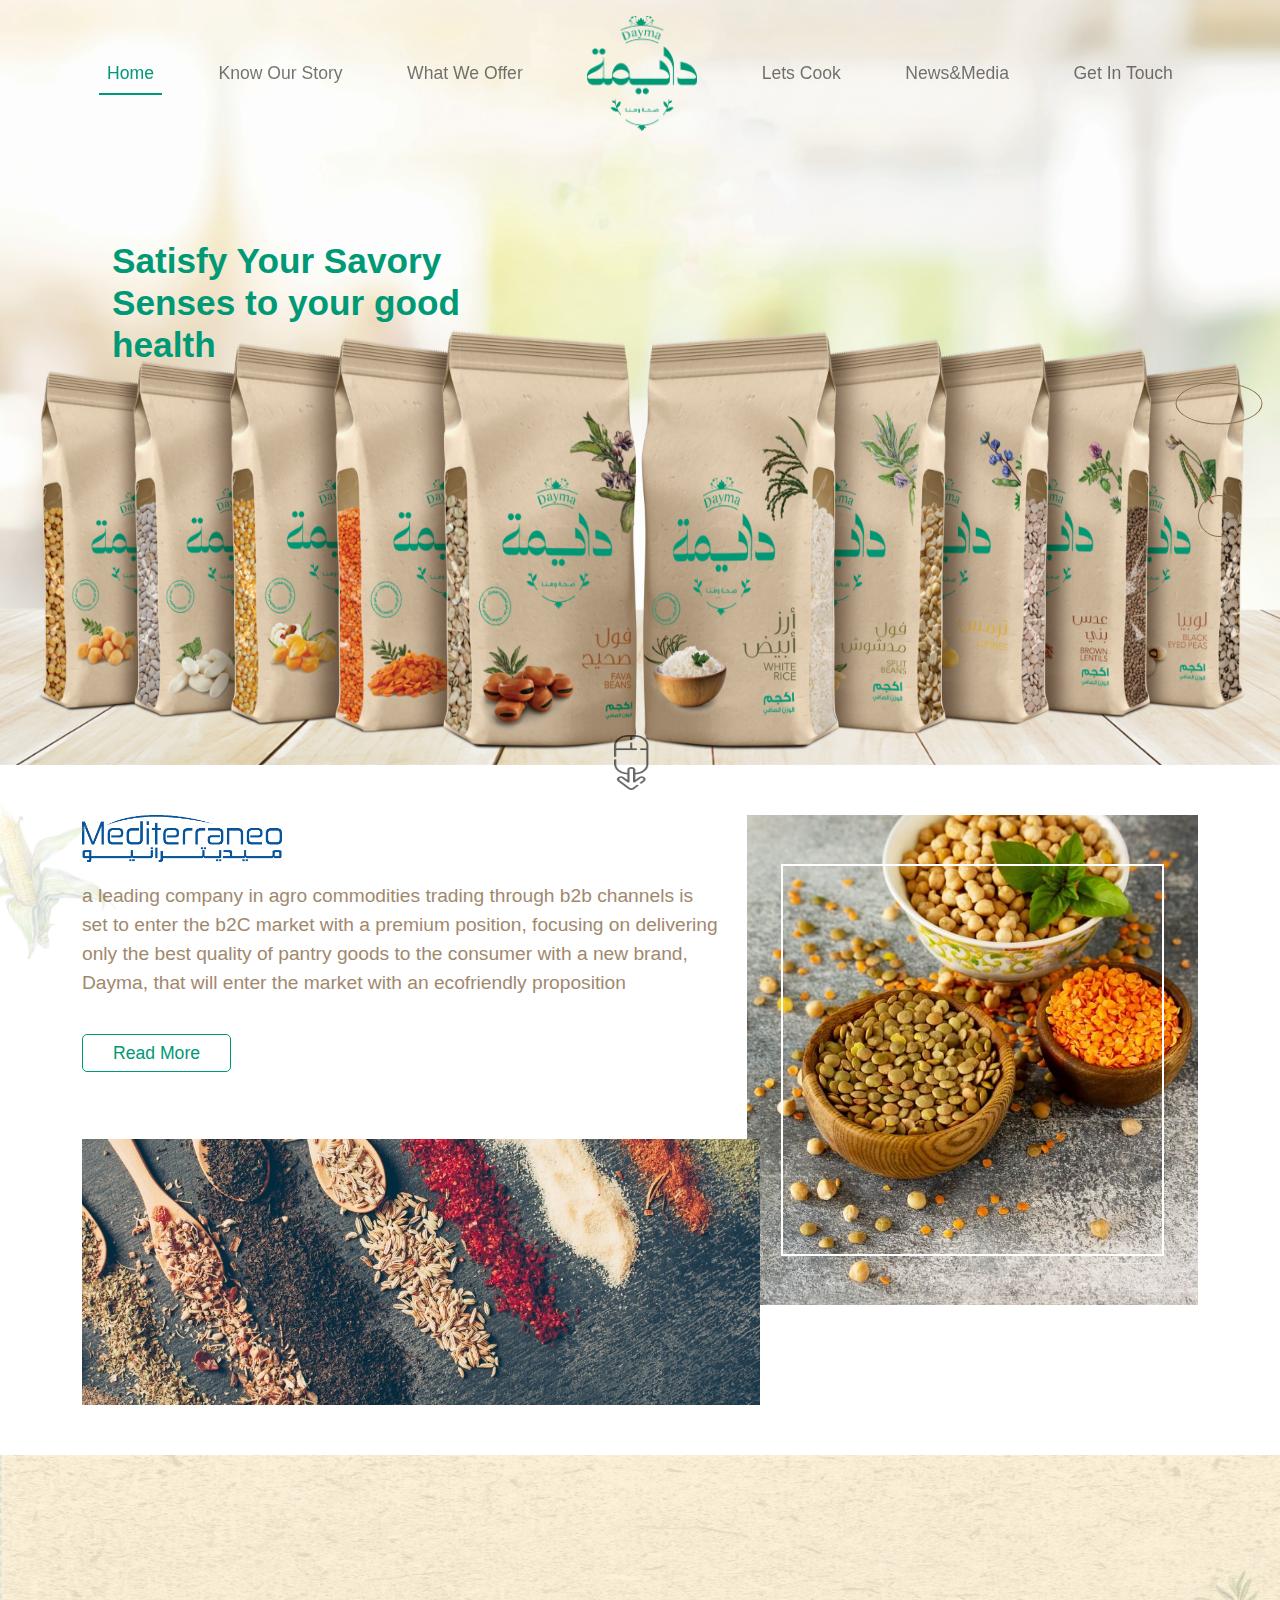
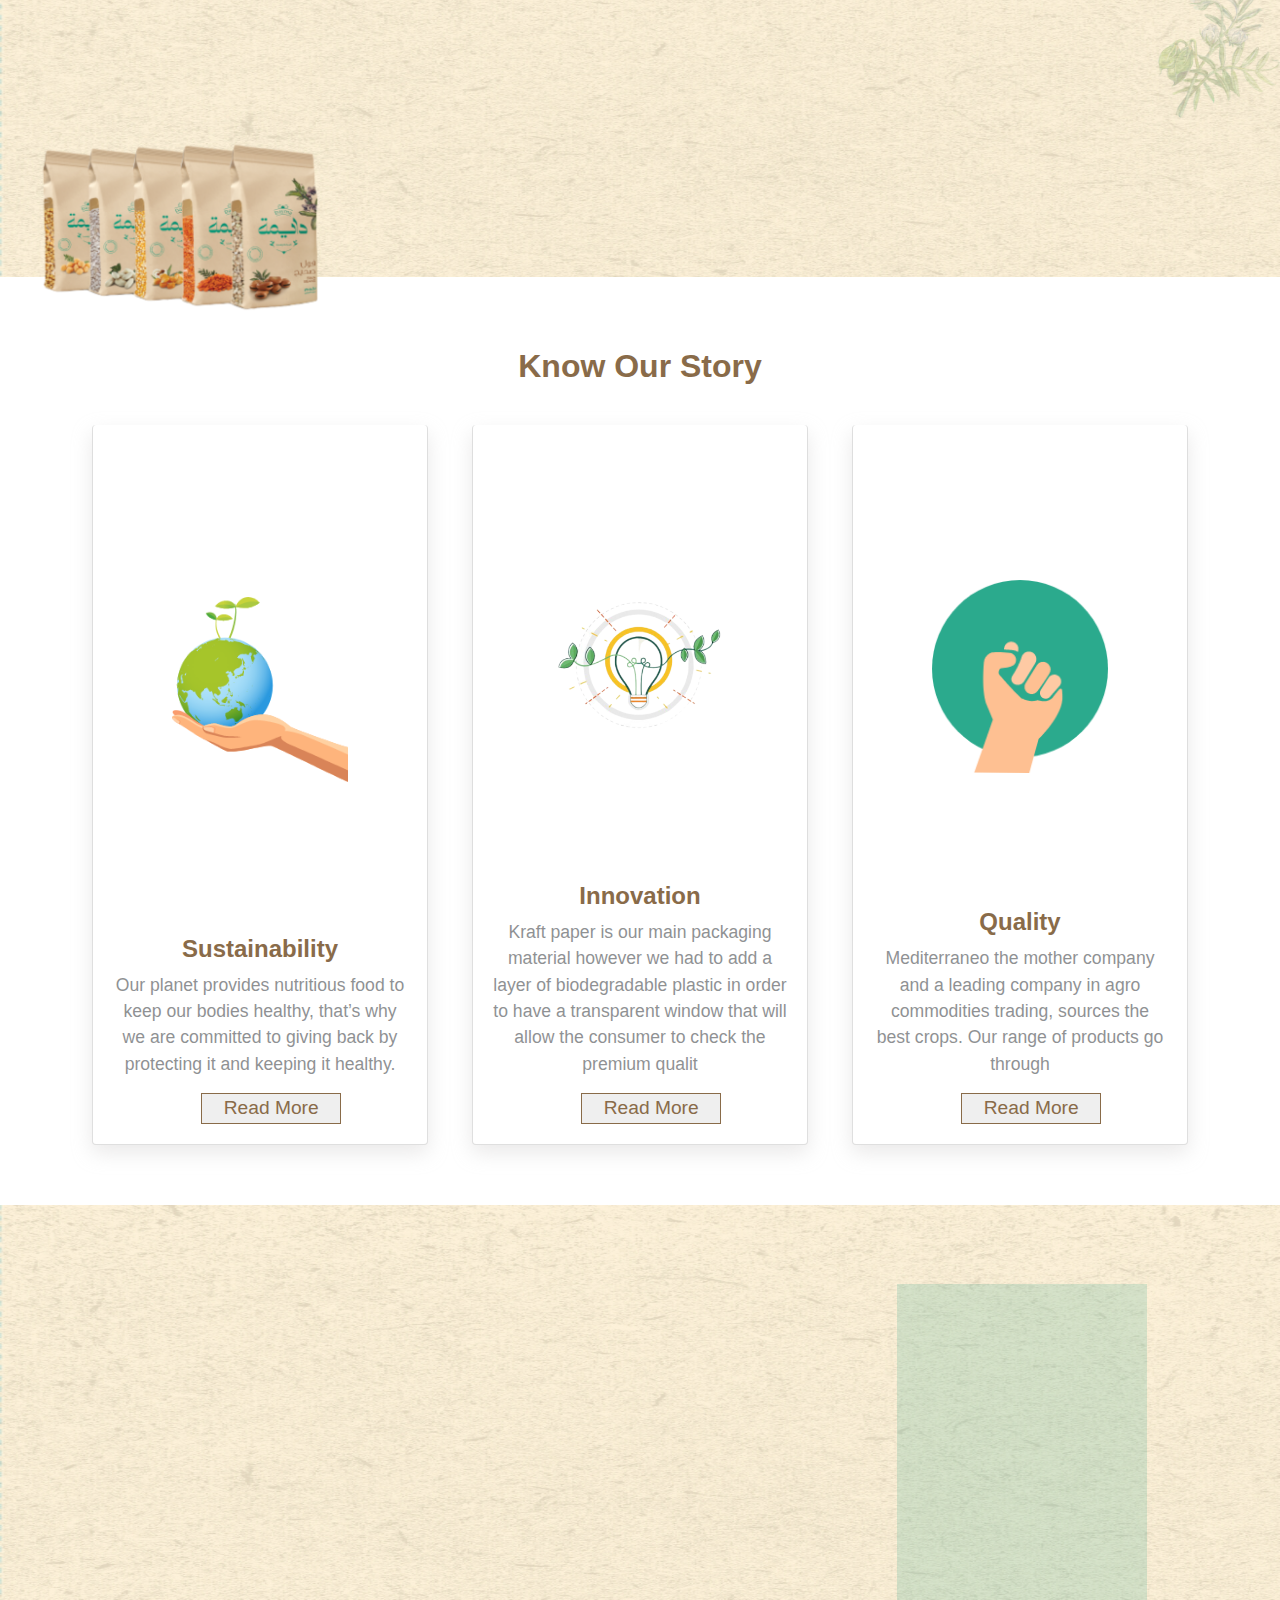
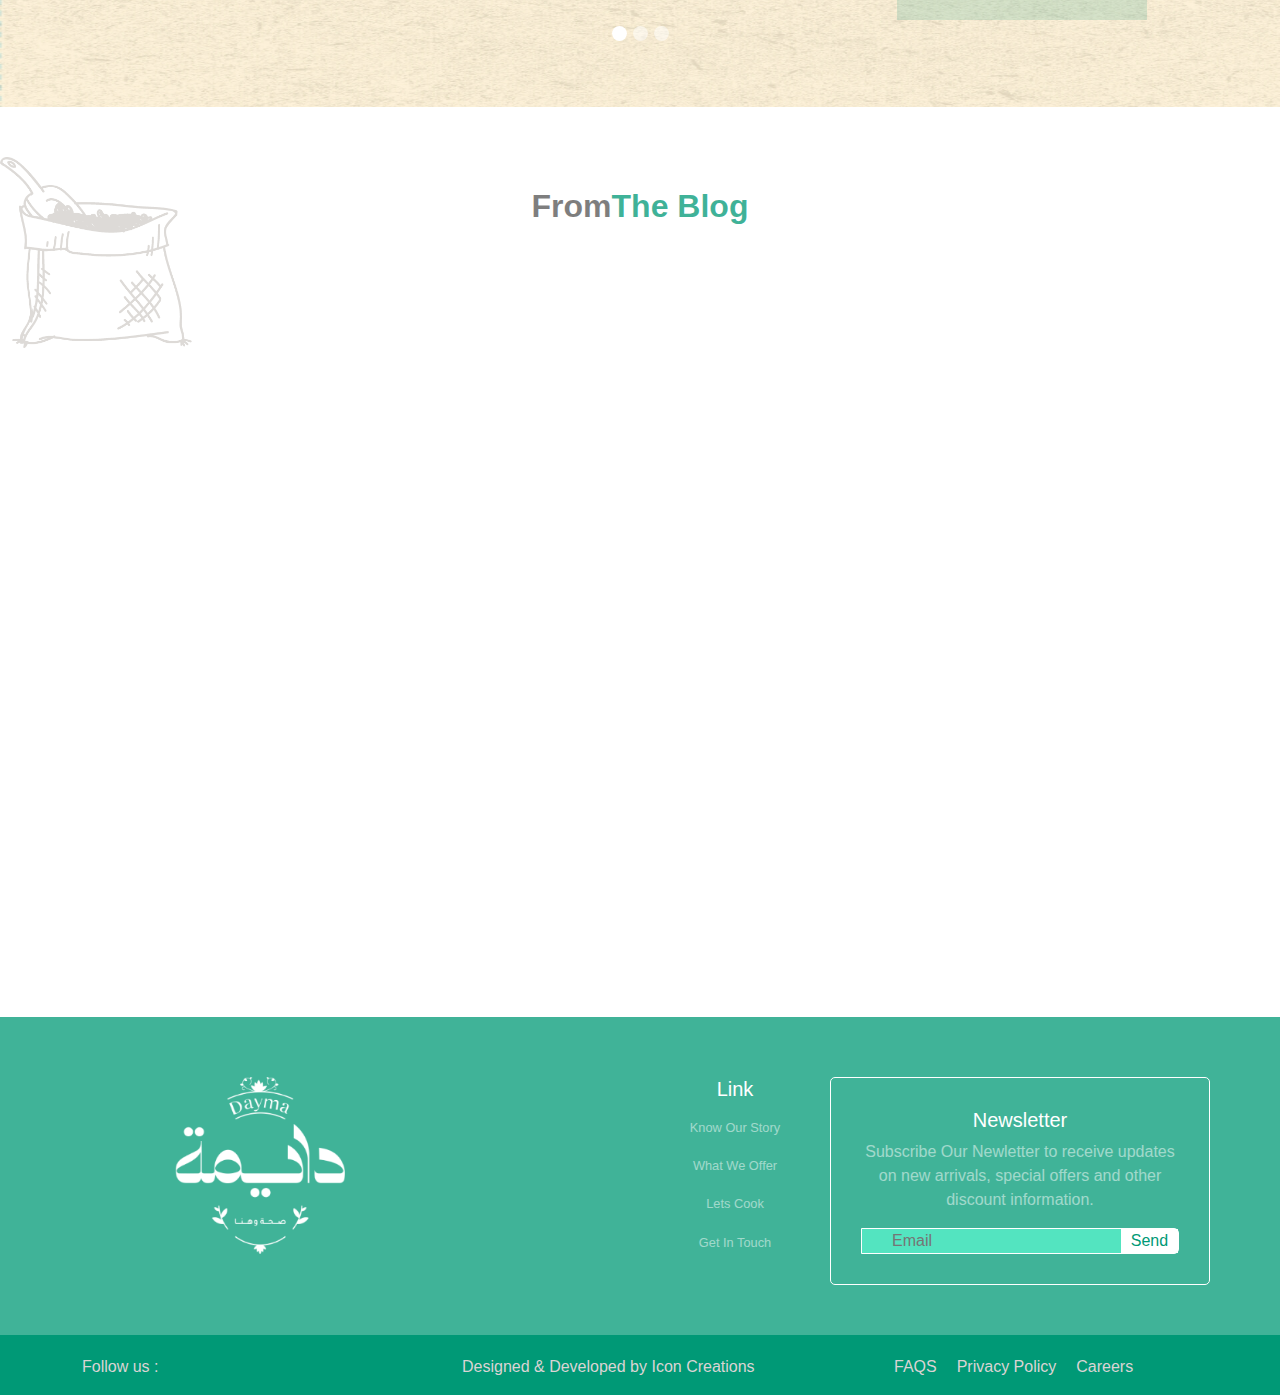
<file: index.html>
<!DOCTYPE html>
<html lang="en">

<head>
  <meta charset="UTF-8">
  <meta http-equiv="X-UA-Compatible" content="IE=edge">
  <meta name="viewport" content="width=device-width, initial-scale=1.0">
  <title>Dayma</title>
<!--   /img
/LOGO.png -->
  <link rel="icon" type="image/svg+xml" href="/img/LOGO.png" />
  <link rel="stylesheet" href="css/bootstrap.min.css">
  <link rel="stylesheet" href="https://cdnjs.cloudflare.com/ajax/libs/font-awesome/6.1.2/css/all.min.css"
    integrity="sha512-1sCRPdkRXhBV2PBLUdRb4tMg1w2YPf37qatUFeS7zlBy7jJI8Lf4VHwWfZZfpXtYSLy85pkm9GaYVYMfw5BC1A=="
    crossorigin="anonymous" referrerpolicy="no-referrer" />
  <link rel="stylesheet" href="css/animate.css">
  <link rel="stylesheet" href="css/style.css">
</head>

<body onscroll="header_home()" onload="header_home()">
  <header class="wow fadeInUp" id="header_home">
    <nav class="navbar navbar-expand-lg navbar-light  ">
      <div class="container-fluid">
        <a class="navbar-toggler" href="#">
          <img src="img/LOGO.png" alt="">
        </a>
        <button class="navbar-toggler" type="button" data-bs-toggle="collapse" data-bs-target="#navbarNav"
          aria-controls="navbarNav" aria-expanded="false" aria-label="Toggle navigation">
          <span class="navbar-toggler-icon"></span>
        </button>
        <div class="collapse navbar-collapse wow fadeInUp" id="navbarNav">
          <ul class="navbar-nav">
            <li class="nav-item">
              <a class="nav-link active" aria-current="page" href="index.html">
                <span>
                  Home
                </span>
              </a>
            </li>
            <li class="nav-item">
              <a class="nav-link" href="Know_Our_Story.html">
                <span>
                  Know Our Story
                </span>
              </a>
            </li>
            <li class="nav-item">
              <a class="nav-link" href="What_We_Offer.html">
                <span>
                  What We Offer
                </span>
              </a>
            </li>
            <li class="nav-item">
              <a class="nav-link" href="#">
                <img src="img/LOGO.png" alt="">
              </a>
            </li>
            <li class="nav-item">
              <a class="nav-link" href="Lets_Cook.html">
                <span>
                  Lets Cook
                </span>
              </a>
            </li>
            <li class="nav-item">
              <a class="nav-link" href="News&Media.html">
                <span>
                  News&Media
                </span>
              </a>
            </li>
            <li class="nav-item">
              <a class="nav-link" href="Get _In_Touch.html">
                <span>
                  Get In Touch
                </span>
              </a>
            </li>
          </ul>
        </div>
      </div>
    </nav>
  </header>


  <section class="main_carousel">
    <div id="carouselExampleCaptions" class="carouselExampleCaptionsA" data-bs-ride="carousel">
      <div class="">
        <div class="imgBannerA wow fadeInUp "id="imgBannerA">
          <img src="img/bg.png" class=" w-100 " alt="...">
          <div class="textBannerA wow fadeInLeft">
            <h2>
              Satisfy Your Savory
              <br>
              Senses to your good
              <br>
              health
            </h2>
          </div>
          <a href="#imgBannerA">
            <div class="main_carousel_button_top" >
              <button>
                <i class="fa-solid fa-angle-left"></i>
              </button>
            </div>
          </a>
          <a href="#imgBannerB">
            <div>
              <button class="main_carousel_button_bottom" onclick="main_carousel_button_bottom()">
                <i class="fa-solid fa-angle-left"></i>
              </button>
            </div>
          </a>
        </div>
        <div class="imgBannerB wow fadeInUp " id ="imgBannerB">
          <img src="img/bg.png" class="w-100" alt="...">
          <div class="textBannerB wow fadeInLeft">
            <h2>
              Satisfy Your Savory
              <br>
              Senses to your good
              <br>
              health
            </h2>
          </div>
          <a href="#imgBannerA">
            <div class="main_carousel_button_top" >
              <button>
                <i class="fa-solid fa-angle-left"></i>
              </button>
            </div>
          </a>
          <a href="#imgBannerC">
            <div>
              <button class="main_carousel_button_bottom" onclick="main_carousel_button_bottom()">
                <i class="fa-solid fa-angle-left"></i>
              </button>
            </div>
          </a>
        </div>
        <div class="imgBannerC wow fadeInUp" id="imgBannerC">
          <img src="img/bg.png" class="d-block w-100 " alt="...">
          <div class="textBannerC wow fadeInLeft ">
            <h2>
              Satisfy Your Savory
              <br>
              Senses to your good
              <br>
              health
            </h2>
          </div>
          <a href="#imgBannerB">
            <div class="main_carousel_button_top" >
              <button>
                <i class="fa-solid fa-angle-left"></i>
              </button>
            </div>
          </a>
          <a href="#imgBannerC">
            <div>
              <button class="main_carousel_button_bottom" onclick="main_carousel_button_bottom()">
                <i class="fa-solid fa-angle-left"></i>
              </button>
            </div>
          </a>
        </div>
        <!-- <a href="">
          <div class="main_carousel_button_top" >
            <button>
              <i class="fa-solid fa-angle-left"></i>
            </button>
          </div>
        </a> -->
        <!-- <div>
          <button class="main_carousel_button_bottom" onclick="main_carousel_button_bottom()">
            <i class="fa-solid fa-angle-left"></i>
          </button>
        </div> -->
      </div>
    </div>
    
  </section>

  <section class=" Mediterraneo" id="Mediterraneo">
    <a href="#Mediterraneo">
      <img src="img/scroll.png" class="scroll" alt="">
    </a>
    <div class="container">
      <img src="img/flavors.png" class="flavors"  alt="">
      <div class="row">
        <div class="col-lg-12 col-md-12 col-sm-12 some-dried-herbs">
          <img src="img/some-dried-herbs-spoons-flat-lay.jpg" class ="w-100 some-dried-herbs" alt="">
        </div>
        <div class="col-lg-7 col-md-6 col-sm-12">
          <img src="img/Mediterraneo.png" class="imgMediterraneo"alt="">
          <p>
            a leading company in agro commodities trading through b2b channels is 
            set to enter the b2C market with a premium position, focusing on delivering 
            only the best quality of pantry goods to the consumer with a new brand, Dayma,
             that will enter the market with an ecofriendly proposition
          </p>
          <button class="">Read More</button>
        </div>
        <div class="col-lg-5 col-md-6 col-sm-12">
          <div class="w-100 im-shutterstock ">
            <div>
            </div>
            <img src="img/shutterstock_1504188713.jpg" class="w-100" alt="">
          </div>
        </div>
      </div>
      <img src="img/some-dried-herbs-spoons-flat-lay.jpg" class ="some-dried"alt="">
    </div>
  </section>

<section class="The-Premium-Spice">
  <div class="container">
    <img src="img/spice.png" class="imgA" alt="">
    <img src="img/all_products.png" class="imgB"alt="">
    <div class="details">
     <h2 class="wow fadeInUp">
       The Premium Spice Provider In The Market
     </h2>
     <p class="wow fadeInRight">
       Pantry goods are essential for every home prepared
     </p>
     <button class="wow fadeInRight">Explore</button>
    </div>
  </div>
</section>





<section class="Know-Our-Story">
  <div class="container">
    <div>
      <h2>Know Our Story</h2>
    </div>
    <div class="row">
      <div class="col-lg-4 col-md-6 col-sm-12">
          <div class="card">
            <img src="img/sustainability.png" alt="">
         <div>
          <h4>Sustainability </h4>
          <p>Our planet provides nutritious food to keep our bodies healthy, that’s why we are committed to giving back by protecting it and keeping it healthy. </p>
          <button>Read More</button>
         </div>
        </div>
      </div>
      <div class="col-lg-4 col-md-6 col-sm-12">
        <div class="card">
          <img src="img/innovation.png" alt="">
       <div>
        <h4>Innovation</h4>
        <p>Kraft paper is our main packaging material however we had to add a layer of biodegradable plastic in order to have a transparent window that will allow the consumer to check the premium qualit </p>
        <button>Read More</button>
       </div>
      </div>
    </div>
    <div class="col-lg-4 col-md-6 col-sm-12">
      <div class="card">
        <img src="img/quality.png" alt="">
     <div>
      <h4>Quality  </h4>
      <p>Mediterraneo the mother company and a leading company in agro commodities trading, sources the best crops. Our range of products go through</p>
      <button>Read More</button>
     </div>
    </div>
  </div>
    </div>
  </div>
</section>


  <section class="Accentuate-Flavors">
    <div class="container">
      <h2 class="wow fadeInUp">We Accentuate Flavors Like No One</h2>
      <div id="carouselExampleIndicators" class="carousel slide" data-bs-ride="carousel">
        <div class="carousel-indicators">
          <button type="button" data-bs-target="#carouselExampleIndicators" data-bs-slide-to="0" class="active pointSlide " aria-current="true" aria-label="Slide 1"></button>
          <button type="button" data-bs-target="#carouselExampleIndicators" data-bs-slide-to="1"class="pointSlide " aria-label="Slide 2"></button>
          <button type="button" data-bs-target="#carouselExampleIndicators" data-bs-slide-to="2"class="pointSlide " aria-label="Slide 3"></button>
        </div>
        <div class="carousel-inner">
          <div class="carousel-item active">
            <div class="row ">
              <div class="col-lg-12 col-md-12 col-sm-12 slide-left-top">
                <div class="container-img">
                  <img src="img/rice.png" class="wow fadeInUp" alt="">
                </div>
              </div>
              <div class="col-lg-7 col-md-6 col-sm-12">
                <div class="details-carousel-inner">
                  <h4 class="wow fadeInUp">
                    White Rice
                  </h4>
                  <p class="wow fadeInLeft">
                    
                    Pantry goods are essential for every home prepared meal,
                    think pulses, rice, pasta, flour, sugar, herbs & spices
                  </p>
                  <span class="wow fadeInLeft">Size available</span>
                  <p class="wow fadeInLeft">1 Kg</p>
                  <button class="Explore wow fadeInUp">Explore</button>
                </div>
              </div>
              <div class="col-lg-5 col-md-6 col-sm-12 slide-left">
                <div class="container-img">
                  <img src="img/rice.png" class="wow fadeInUp" alt="">
                </div>
              </div>
            </div>
          </div>
          <div class="carousel-item">
            <div class="row">
              <div class="col-lg-12 col-md-12 col-sm-12 slide-left-top">
                <div class="container-img">
                  <img src="img/rice.png" class="wow fadeInUp" alt="">
                </div>
              </div>
              <div class="col-lg-7 col-md-6 col-sm-12">
                <div class="details-carousel-inner">
                  <h4 class="wow fadeInUp">
                    White Rice
                  </h4>
                  <p class="wow fadeInLeft">
                    
                    Pantry goods are essential for every home prepared meal,
                    think pulses, rice, pasta, flour, sugar, herbs & spices
                  </p>
                  <span class="wow fadeInLeft">Size available</span>
                  <p class="wow fadeInLeft">1 Kg</p>
                  <button class="Explore wow fadeInUp">Explore</button>
                </div>
              </div>
              <div class="col-lg-5 col-md-6 col-sm-12 slide-left">
                <div class="container-img">
                  <img src="img/rice.png" class="wow fadeInUp" alt="">
                </div>
              </div>
            </div>
          </div>
          <div class="carousel-item">
            <div class="row">
              <div class="col-lg-12 col-md-12 col-sm-12 slide-left-top">
                <div class="container-img">
                  <img src="img/rice.png" class=" wow fadeInUp" alt="">
                </div>
              </div>
              <div class="col-lg-7 col-md-6 col-sm-12">
                <div class="details-carousel-inner">
                  <h4 class="wow fadeInUp">
                    White Rice
                  </h4>
                  <p class="wow fadeInLeft">
                    Pantry goods are essential for every home prepared meal,
                    think pulses, rice, pasta, flour, sugar, herbs & spices
                  </p>
                  <span class="wow fadeInLeft">Size available</span>
                  <p class="wow fadeInLeft">1 Kg</p>
                  <button class="Explore wow fadeInUp">Explore</button>
                </div>
              </div>
              <div class="col-lg-5 col-md-6 col-sm-12 slide-left">
                <div class="container-img">
                  <img src="img/rice.png" class="wow fadeInUp" alt="">
                </div>
              </div>
            </div>
          </div>
        </div>
        <button class="carousel-control-nextA wow fadeInUp" type="button" data-bs-target="#carouselExampleIndicators" data-bs-slide="prev">
          <i class="fa-solid fa-angle-left"></i>
        </button>
        <button class="carousel-control-nextA wow fadeInUp" type="button" data-bs-target="#carouselExampleIndicators" data-bs-slide="next">
          <i class="fa-solid fa-angle-right"></i>
        </button>
      </div>
    </div>
  </section>


  <section class="From-The-Blog">
    <img src="img/Group-172.png" class="Group-172" alt="">
    <div class="container">
      <div class="row">
        <div class="col-lg-12 col-md-12 col-sm-12">
          <h2 class="title-The-Blog">
            <span>From</span>The Blog
          </h2>
        </div>
        <div class="col-lg-9">
          
          <div class="row wow fadeInDown">
            <div class="col-lg-5 col-md-4 col-sm-12  ">
              <div class="shutterstock m-2">
                <img src="img/shutterstock_1636527745.jpg" class="w-100" alt="">
              </div>
            </div>
            <div class="col-lg-7 col-md-8 col-sm-12" class="">
              <div class="Best-Spices ">
                <h3>Best Spices for Smoothies</h3>
                <p>a leading company in agro commodities trading through b2b channels is set to enter the b2C market
                  with a premium position</p>
                <div>
                  <span>Read More</span>
                </div>
              </div>
            </div>
          </div>
          <div class="row wow fadeInLeft">
            <div class="col-lg-7 col-md-8 col-sm-12" class="p-5">
              <div class="Spotlight ">
                <h3>Spotlight: Madagascar Vanilla Beans</h3>
                <p>a leading company in agro commodities trading through b2b channels is set to enter the b2C market
                  with a premium position</p>
                <div>
                  <span>Read More</span>
                </div>
              </div>

            </div>
            <div class="col-lg-5 col-md-4 col-sm-12 mr-4 ">
              <div class="shutterstock">
                <img src="img/shutterstock_1588910479.jpg" class="w-100" alt="">
              </div>
            </div>
          </div>
        </div>
        <div class="col-lg-3">
          <div class="row">
            <div class="col-12 wow fadeInRight mb-5">
              <div class="shutterstock mt-2">
                <img src="img/shutterstock_608573276.jpg" class="w-100" alt="">
              </div>
            </div>
            <br>
            <div class="col-12 wow fadeInUp ">
              <div class="shutterstock">
                <img src="img/shutterstock_1456761806.jpg" class="w-100 " alt="">
              </div>
            </div>
          </div>

        </div>
      </div>
    </div>
  </section>

  <footer>
    <div class="footerA">
      <div class="container">
        <div class="row">
          <div class="col-lg-4 col-md-4 col-sm-6 col-xm-12">
            <img src="img/Dayma-logo.png" alt="..." img />
          </div>
          <div class="col-lg-2 col-md-4 col-sm-6 col-xm-12 Address wow fadeInLeft">
            <div>
              <h5>Address</h5>
            </div>
            <div>
              <a href="">
                23 Street Name, Cairo<span> Egypt.</span>
              </a>
            </div>
            <div>
              <a href="">
                Telephone: <span>+20 100 123 4566</span>
              </a>
            </div>
            <div>
              <a href="">
                Email:<span>info@dayma-eg.com</span>
              </a>
            </div>
          </div>
          <div class="col-lg-2 col-md-4 col-sm-6 col-xm-12 Link">
            <div>
              <h5>Link</h5>
            </div>
            <div>
              <a href="">
                Know Our Story
              </a>
            </div>
            <div>
              <a href="">
                What We Offer
              </a>
            </div>
            <div>
              <a href="">
                Lets Cook
              </a>
            </div>
            <div>
              <a href="">
                Get In Touch
              </a>
            </div>
          </div>
          <div class="col-lg-4 col-md-12 col-sm-6 col-xm-12 Newsletter ">
            <h5>
              Newsletter
            </h5>
            <p>
              Subscribe Our Newletter to receive updates on new arrivals, special offers and other discount information.
            </p>
            <div class="Email">
              <input type="email" placeholder="Email">
              <button>Send</button>
            </div>
          </div>
        </div>
      </div>
    </div>
    <div class="footerB">
      <div class="container">
        <div class="row">
          <div class="col-lg-4 col-md-4 col-sm-12">
            <span>Follow us :</span>
            <a href="">
              <i class="fa-brands fa-facebook-f"></i>
            </a>
            <a href="">
              <i class="fa-brands fa-instagram"></i>
            </a>
          </div>
          <div class="col-lg-4 col-md-4 col-sm-12">
            <p>Designed & Developed by Icon Creations</p>
          </div>
          <div class="col-lg-4 col-md-4 col-sm-12">
            <ul>
              <li>
                <a href="">FAQS</a>
              </li>
              <li>
                <a href="">Privacy Policy</a>
              </li>
              <li>
                <a href="">Careers</a>
              </li>
            </ul>
          </div>
        </div>
      </div>
    </div>
  </footer>


  <script src="src/bootstrap.min.js"></script>
  <script src="src/wow.min.js"></script>
  <script>
    new WOW().init();
  </script>
  <script src="src/index.js"></script>
</body>

</html>
</file>
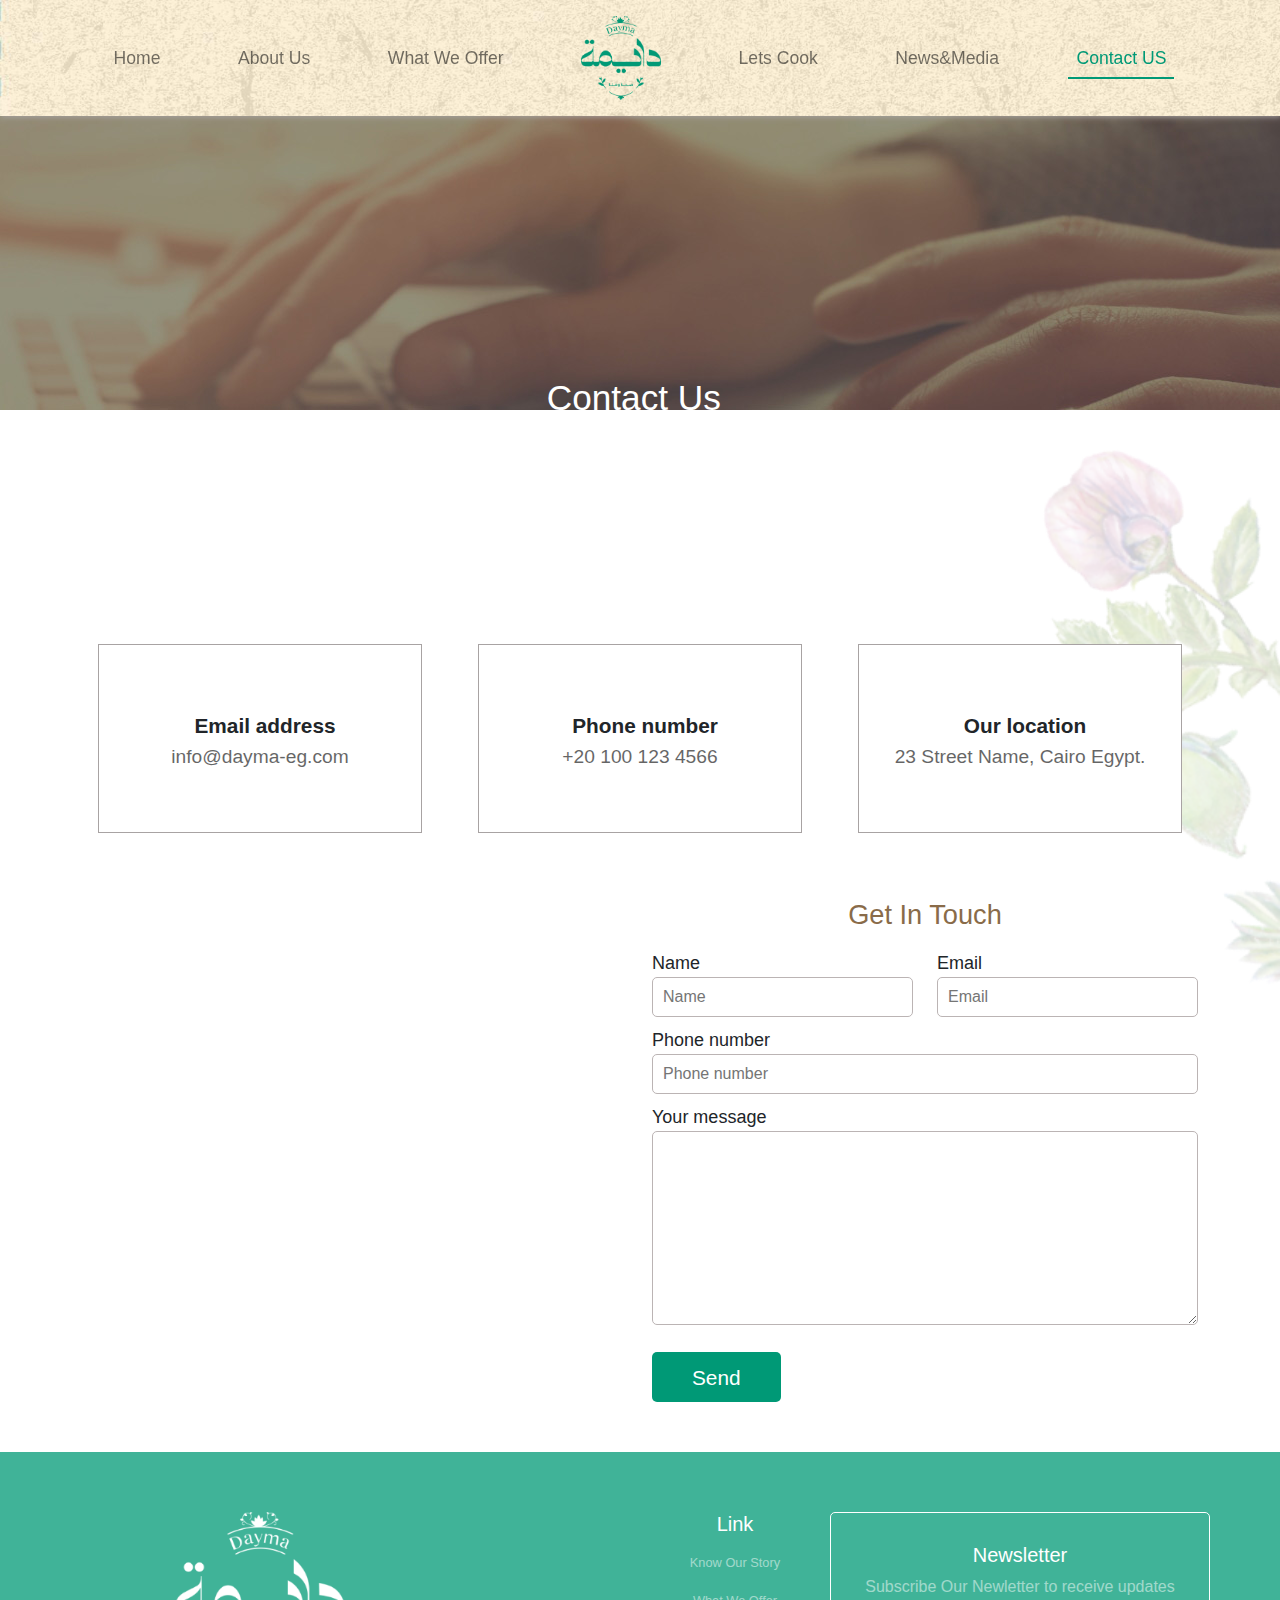
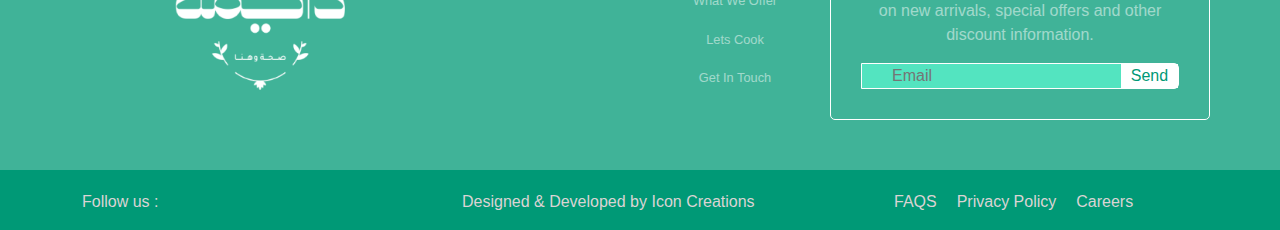
<file: Get _In_Touch.html>
<!DOCTYPE html>
<html lang="en">

<head>
  <meta charset="UTF-8">
  <meta http-equiv="X-UA-Compatible" content="IE=edge">
  <meta name="viewport" content="width=device-width, initial-scale=1.0">
  <title>Document</title>
  <link rel="stylesheet" href="css/bootstrap.min.css">
  <link rel="stylesheet" href="https://cdnjs.cloudflare.com/ajax/libs/font-awesome/6.1.2/css/all.min.css"
    integrity="sha512-1sCRPdkRXhBV2PBLUdRb4tMg1w2YPf37qatUFeS7zlBy7jJI8Lf4VHwWfZZfpXtYSLy85pkm9GaYVYMfw5BC1A=="
    crossorigin="anonymous" referrerpolicy="no-referrer" />
  <link rel="stylesheet" href="css/animate.css">
  <link rel="stylesheet" href="css/style.css">
</head>

<body>
  <!-- header -->
  <header class="wow fadeInUp">
    <nav class="navbar navbar-expand-lg navbar-light">
      <div class="container-fluid">
        <a class="navbar-toggler" href="#">
          <img src="img/LOGO.png" alt="">
        </a>
        <button class="navbar-toggler" type="button" data-bs-toggle="collapse" data-bs-target="#navbarNav"
          aria-controls="navbarNav" aria-expanded="false" aria-label="Toggle navigation">
          <span class="navbar-toggler-icon"></span>
        </button>
        <div class="collapse navbar-collapse wow fadeInUp" id="navbarNav">
          <ul class="navbar-nav">
            <li class="nav-item">
              <a class="nav-link " aria-current="page" href="index.html">
                <span>
                  Home
                </span>
              </a>
            </li>
            <li class="nav-item">
              <a class="nav-link" href="Know_Our_Story.html">
                <span>
                  About Us
                </span>
              </a>
            </li>
            <li class="nav-item">
              <a class="nav-link" href="What_We_Offer.html">
                <span>
                  What We Offer
                </span>
              </a>
            </li>
            <li class="nav-item">
              <a class="nav-link" href="#">
                <img src="img/LOGO.png" alt="">
              </a>
            </li>
            <li class="nav-item">
              <a class="nav-link" href="Lets_Cook.html">
                <span>
                  Lets Cook
                </span>
              </a>
            </li>
            <li class="nav-item">
              <a class="nav-link" href="News&Media.html">
                <span>
                  News&Media
                </span>
              </a>
            </li>
            <li class="nav-item">
              <a class="nav-link active" href="#">
                <span>
                  Contact US
                </span>
              </a>
            </li>
          </ul>
        </div>
      </div>
    </nav>
  </header>
  <!-- contain inner-banner -->
  <div class="Contact_Us">
    <section class="inner-banner">
      <div class="text">
        <h1>Contact Us</h1>
      </div>
    </section>
  </div>
  <div>

    <!-- contain  Contact_Us -->
    <section>
      <div class="container">
        <div class="row">
          <div class="col-lg-4 col-md-6 col-sm-12 wow fadeInUp">
            <div class="p-3">
              <div class="Contact_Us_email">
                <div>
                  <i class="fa-solid fa-envelope"></i>
                  <span>Email address</span>
                </div>
                <div>
                  <a href="mailto:info@dayma-eg.com">
                    info@dayma-eg.com
                  </a>
                </div>
              </div>
            </div>
          </div>
          <div class="col-lg-4 col-md-6 col-sm-12 wow fadeInUp">
            <div class="p-3">
              <div class="Contact_Us_phone">
                <div>
                  <i class="fa-solid fa-phone"></i>
                  <span>Phone number</span>
                </div>
                <div>
                  <a href="tel:+201002265274">
                    +20 100 123 4566
                  </a>
                </div>
              </div>
            </div>
          </div>
          <div class="col-lg-4 col-md-6 col-sm-12 wow fadeInUp">
            <div class="p-3">
              <div class="Contact_Us_location">
                <div>
                  <i class="fa-solid fa-location-dot"></i>
                  <span>Our location</span>
                </div>
                <div>
                  <a href="#">
                    23 Street Name, Cairo Egypt.
                  </a>
                </div>
              </div>
            </div>
          </div>
        </div>
      </div>
    </section>


    <!-- contain form and location -->
    <section class="Get_In_TouchA1">
      <img class="floating-img wow fadeInUp" src="img/floating-img.png" alt="">
      <div class="container">
        <div class="row">
          <div class="col-lg-6 col-md-6 col-sm-12 wow fadeInLeft">
            <div class="mapouter w-100">
              <div class="gmap_canvas">
                <iframe width="100%" height="500" id="gmap_canvas"
                  src="https://maps.google.com/maps?q=Maadi%20Grand%20Mall&t=&z=13&ie=UTF8&iwloc=&output=embed"
                  frameborder="0" scrolling="no" marginheight="0" marginwidth="0">

                </iframe>
                <a href="https://123movies-to.org"></a>
                <br>
                <style>
                  .mapouter {
                    position: relative;
                    text-align: right;
                    height: 500px;
                    width: 100%;
                  }
                </style>
                <a href="https://www.embedgooglemap.net">google maps insert</a>
                <style>
                  .gmap_canvas {
                    overflow: hidden;
                    background: none !important;
                    height: 500px;
                    width: 100%;
                  }
                </style>
              </div>
            </div>

          </div>
          <div class="col-lg-6 col-md-6 col-sm-12 wow fadeInRight">
            <div class="Get_In_TouchA3">
              <h3>Get In Touch</h3>
              <form action="/page.php" method="post">
                <div class="row">
                  <div class="col-6">
                    <div>
                      <label for="name">Name</label>
                    </div>
                    <div>
                      <input type="text" class="w-100" id="name" placeholder="Name" autocomplete="on" required>
                    </div>

                  </div>
                  <div class="col-6">
                    <div>
                      <label for="Email">Email</label>
                    </div>
                    <div>
                      <input type="email" class="w-100" id="Email" placeholder="Email" autocomplete="on" required>
                    </div>
                  </div>
                  <div class="col-12">
                    <div>
                      <label for="Phone_number">Phone number</label>
                    </div>
                    <div>
                      <input type="number" class="w-100" id="Phone_number" placeholder="Phone number" autocomplete="off"
                        required>
                    </div>
                  </div>
                  <div class="col-12">
                    <div>
                      <label for="Your_message">Your message</label>
                    </div>
                    <div>
                      <textarea name="" id="Your_message" cols="30" rows="8" class="w-100" autocomplete="off"
                        required></textarea>
                    </div>
                  </div>
                  <div class="col-12">
                    <input type="submit" value="Send" class="submit">
                  </div>
                </div>
              </form>
            </div>
          </div>
        </div>
      </div>
    </section>

  </div>
  <!-- footer -->
  <footer>
    <div class="footerA">
      <div class="container">
        <div class="row">
          <div class="col-lg-4 col-md-4 col-sm-6 col-xm-12">
            <img src="img/Dayma-logo.png" alt="..." img />
          </div>
          <div class="col-lg-2 col-md-4 col-sm-6 col-xm-12 Address wow fadeInLeft">
            <div>
              <h5>Address</h5>
            </div>
            <div>
              <a href="">
                23 Street Name, Cairo<span> Egypt.</span>
              </a>
            </div>
            <div>
              <a href="">
                Telephone: <span>+20 100 123 4566</span>
              </a>
            </div>
            <div>
              <a href="">
                Email:<span>info@dayma-eg.com</span>
              </a>
            </div>
          </div>
          <div class="col-lg-2 col-md-4 col-sm-6 col-xm-12 Link">
            <div>
              <h5>Link</h5>
            </div>
            <div>
              <a href="">
                Know Our Story
              </a>
            </div>
            <div>
              <a href="">
                What We Offer
              </a>
            </div>
            <div>
              <a href="">
                Lets Cook
              </a>
            </div>
            <div>
              <a href="">
                Get In Touch
              </a>
            </div>
          </div>
          <div class="col-lg-4 col-md-12 col-sm-6 col-xm-12 Newsletter ">
            <h5>
              Newsletter
            </h5>
            <p>
              Subscribe Our Newletter to receive updates on new arrivals, special offers and other discount information.
            </p>
            <div class="Email">
              <input type="email" placeholder="Email">
              <button>Send</button>
            </div>
          </div>
        </div>
      </div>
    </div>
    <div class="footerB">
      <div class="container">
        <div class="row">
          <div class="col-lg-4 col-md-4 col-sm-12">
            <span>Follow us :</span>
            <a href="">
              <i class="fa-brands fa-facebook-f"></i>
            </a>
            <a href="">
              <i class="fa-brands fa-instagram"></i>
            </a>
          </div>
          <div class="col-lg-4 col-md-4 col-sm-12">
            <p>Designed & Developed by Icon Creations</p>
          </div>
          <div class="col-lg-4 col-md-4 col-sm-12">
            <ul>
              <li>
                <a href="">FAQS</a>
              </li>
              <li>
                <a href="">Privacy Policy</a>
              </li>
              <li>
                <a href="">Careers</a>
              </li>
            </ul>
          </div>
        </div>
      </div>
    </div>
  </footer>


  <script src="src/bootstrap.min.js"></script>
  <script src="src/wow.min.js"></script>
  <script>
    new WOW().init();
  </script>
  <script src="src/index.js"></script>
</body>

</html>
</file>
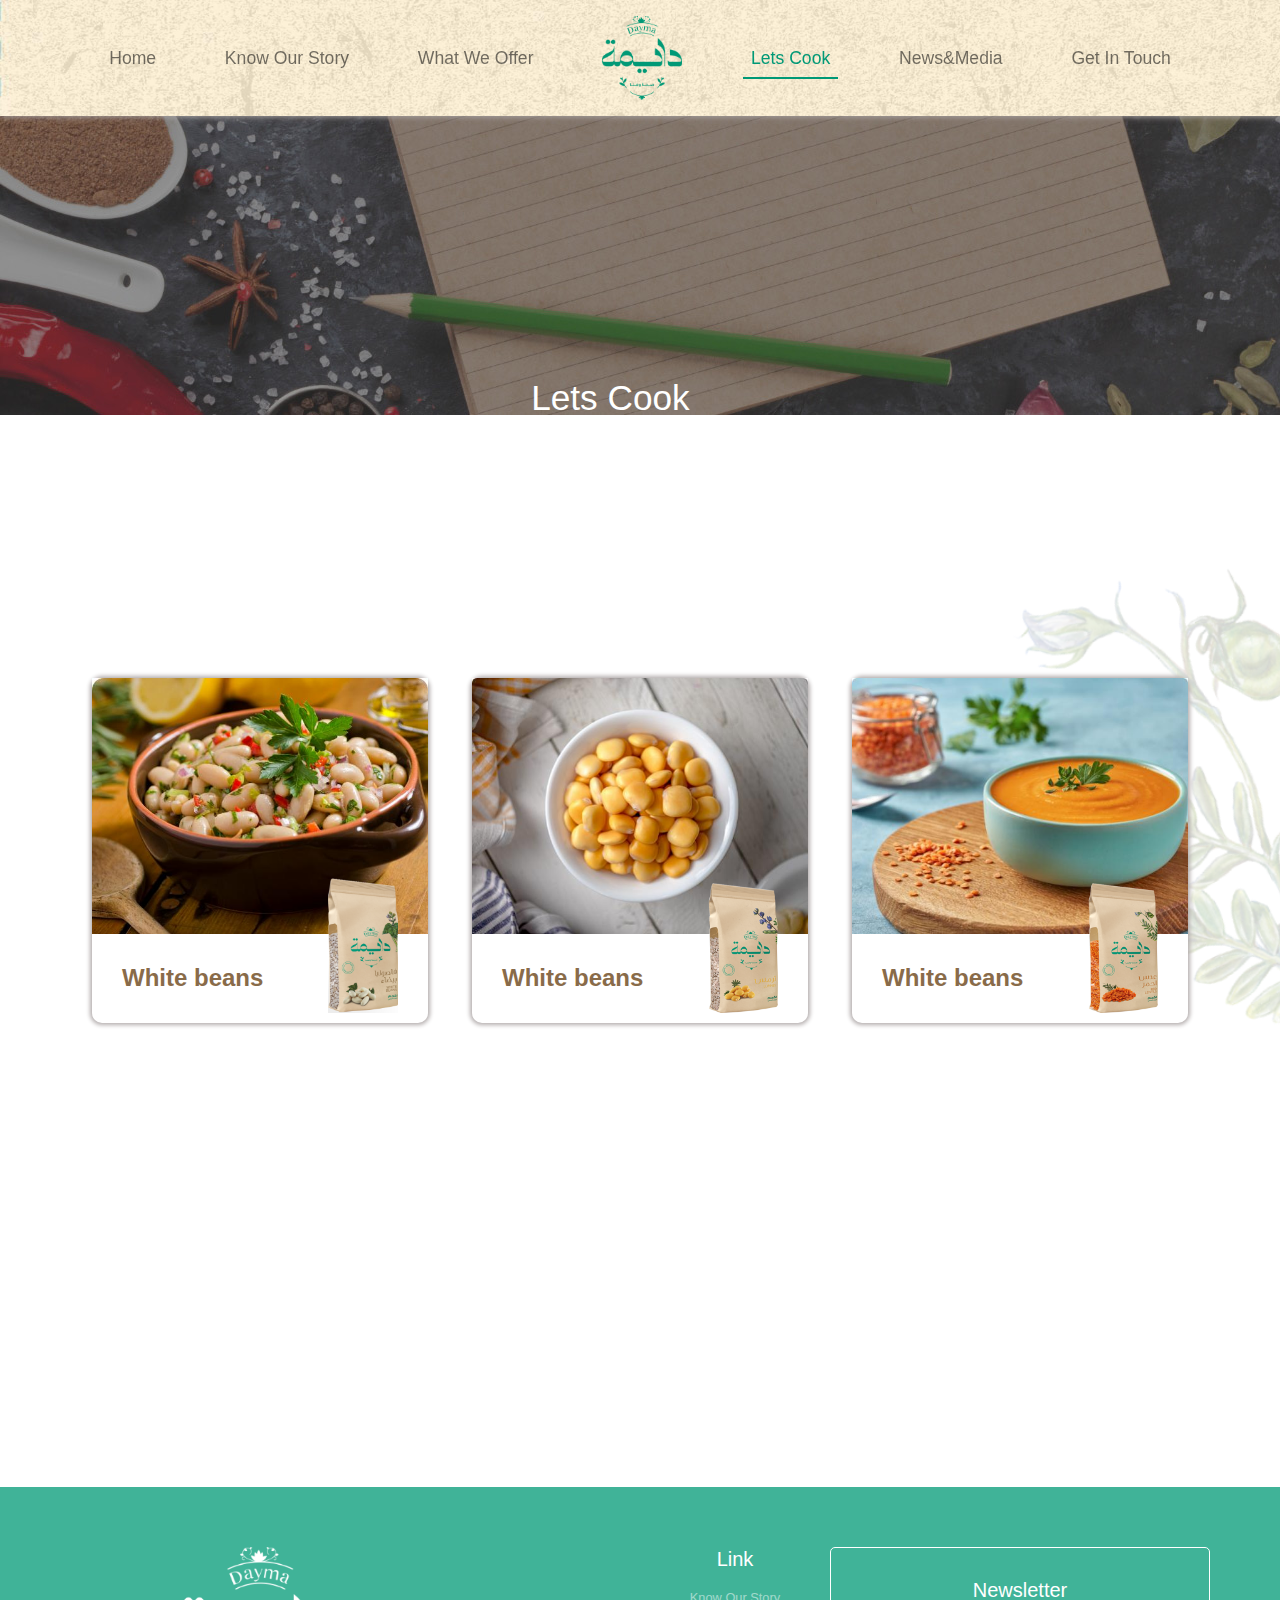
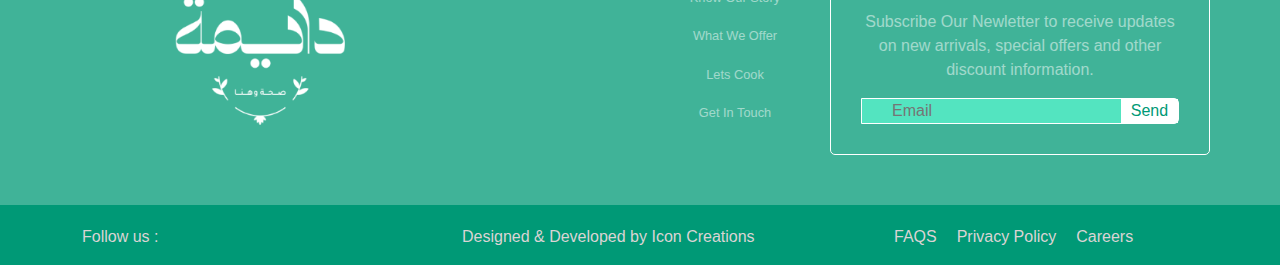
<file: Lets_Cook.html>
<!DOCTYPE html>
<html lang="en">

<head>
  <meta charset="UTF-8">
  <meta http-equiv="X-UA-Compatible" content="IE=edge">
  <meta name="viewport" content="width=device-width, initial-scale=1.0">
  <title>Document</title>
  <link rel="stylesheet" href="css/bootstrap.min.css">
  <link rel="stylesheet" href="https://cdnjs.cloudflare.com/ajax/libs/font-awesome/6.1.2/css/all.min.css"
    integrity="sha512-1sCRPdkRXhBV2PBLUdRb4tMg1w2YPf37qatUFeS7zlBy7jJI8Lf4VHwWfZZfpXtYSLy85pkm9GaYVYMfw5BC1A=="
    crossorigin="anonymous" referrerpolicy="no-referrer" />
  <link rel="stylesheet" href="css/animate.css">
  <link rel="stylesheet" href="css/style.css">
</head>

<body>
  <!-- header -->
  <header class="wow fadeInUp">
    <nav class="navbar navbar-expand-lg navbar-light ">
      <div class="container-fluid">
        <a class="navbar-toggler" href="#">
          <img src="img/LOGO.png" alt="">
        </a>
        <button class="navbar-toggler" type="button" data-bs-toggle="collapse" data-bs-target="#navbarNav"
          aria-controls="navbarNav" aria-expanded="false" aria-label="Toggle navigation">
          <span class="navbar-toggler-icon"></span>
        </button>
        <div class="collapse navbar-collapse wow fadeInUp" id="navbarNav">
          <ul class="navbar-nav">
            <li class="nav-item">
              <a class="nav-link" aria-current="page" href="index.html">
                <span>
                  Home
                </span>
              </a>
            </li>
            <li class="nav-item">
              <a class="nav-link" href="Know_Our_Story.html">
                <span>
                  Know Our Story
                </span>
              </a>
            </li>
            <li class="nav-item">
              <a class="nav-link" href="What_We_Offer.html">
                <span>
                  What We Offer
                </span>
              </a>
            </li>
            <li class="nav-item">
              <a class="nav-link" href="#">
                <img src="img/LOGO.png" alt="">
              </a>
            </li>
            <li class="nav-item">
              <a class="nav-link active" href="Lets_Cook.html">
                <span>
                  Lets Cook
                </span>
              </a>
            </li>
            <li class="nav-item">
              <a class="nav-link" href="News&Media.html">
                <span>
                  News&Media
                </span>
              </a>
            </li>
            <li class="nav-item">
              <a class="nav-link" href="Get _In_Touch.html">
                <span>
                  Get In Touch
                </span>
              </a>
            </li>
          </ul>
        </div>
      </div>

    </nav>
  </header>

  <div class="Lets_Cook">
    <!-- inner-banner -->
    <section class="inner-banner">
      <div class="text">
        <h1>Lets Cook</h1>
      </div>
    </section>
    <!-- Lets_Cook-main cards -->
    <section class="Lets_Cook-main">
      <div class="container">
        <div class="row">
          <img src="img/floating.png" class="Lets_Cook-main-img-floating" alt="">
          <div class="col-lg-4 col-md-6 col-sm-12 wow fadeInUp">
            <a href="">
              <div class="card_food">
                <div>
                  <img src="img/1.jpg" class="w-100" alt="">
                </div>
                <div class="text-and-img">
                  <h4>White beans</h4>
                  <img src="img/1-s.png" class=" s-food" alt="">
                </div>
              </div>
            </a>
          </div>
          <div class="col-lg-4 col-md-6 col-sm-12 wow fadeInUp">
            <a href="">
              <div class="card_food">
                <div>
                  <img src="img/2.jpg" class="w-100" alt="">
                </div>
                <div class="text-and-img">
                  <h4>White beans</h4>
                  <img src="img/2-s.png" class=" s-food" alt="">
                </div>
              </div>
            </a>
          </div>
          <div class="col-lg-4 col-md-6 col-sm-12 wow fadeInUp ">
            <a href="">
              <div class="card_food">
                <div>
                  <img src="img/3.jpg" class="w-100" alt="">
                </div>
                <div class="text-and-img">
                  <h4>White beans</h4>
                  <img src="img/3-s.png" class=" s-food" alt="">
                </div>
              </div>
            </a>
          </div>
          <div class="col-lg-4 col-md-6 col-sm-12 wow fadeInUp ">
            <a href="">
              <div class="card_food">
                <div>
                  <img src="img/4.jpg" class="w-100" alt="">
                </div>
                <div class="text-and-img">
                  <h4>White beans</h4>
                  <img src="img/4-s.png" class=" s-food" alt="">
                </div>
              </div>
            </a>
          </div>
          <div class="col-lg-4 col-md-6 col-sm-12 wow fadeInUp">
            <a href="">
              <div class="card_food">
                <div>
                  <img src="img/5.jpg" class="w-100" alt="">
                </div>
                <div class="text-and-img">
                  <h4>White beans</h4>
                  <img src="img/5-s.png" class=" s-food" alt="">
                </div>
              </div>
            </a>
          </div>
          <div class="col-lg-4 col-md-6 col-sm-12 wow fadeInUp">
            <a href="">
              <div class="card_food">
                <div>
                  <img src="img/6.jpg" class="w-100" alt="">
                </div>
                <div class="text-and-img">
                  <h4>White beans</h4>
                  <img src="img/6-s.png" class=" s-food" alt="">
                </div>
              </div>
            </a>
          </div>
        </div>
      </div>
    </section>
  </div>

  <!-- footer -->
  <footer>
    <div class="footerA">
      <div class="container">
        <div class="row">
          <div class="col-lg-4 col-md-4 col-sm-6 col-xm-12">
            <img src="img/Dayma-logo.png" alt="..." img />
          </div>
          <div class="col-lg-2 col-md-4 col-sm-6 col-xm-12 Address wow fadeInLeft">
            <div>
              <h5>Address</h5>
            </div>
            <div>
              <a href="">
                23 Street Name, Cairo<span> Egypt.</span>
              </a>
            </div>
            <div>
              <a href="">
                Telephone: <span>+20 100 123 4566</span>
              </a>
            </div>
            <div>
              <a href="">
                Email:<span>info@dayma-eg.com</span>
              </a>
            </div>
          </div>
          <div class="col-lg-2 col-md-4 col-sm-6 col-xm-12 Link">
            <div>
              <h5>Link</h5>
            </div>
            <div>
              <a href="">
                Know Our Story
              </a>
            </div>
            <div>
              <a href="">
                What We Offer
              </a>
            </div>
            <div>
              <a href="">
                Lets Cook
              </a>
            </div>
            <div>
              <a href="">
                Get In Touch
              </a>
            </div>
          </div>
          <div class="col-lg-4 col-md-12 col-sm-6 col-xm-12 Newsletter ">
            <h5>
              Newsletter
            </h5>
            <p>
              Subscribe Our Newletter to receive updates on new arrivals, special offers and other discount information.
            </p>
            <div class="Email">
              <input type="email" placeholder="Email">
              <button>Send</button>
            </div>
          </div>
        </div>
      </div>
    </div>
    <div class="footerB">
      <div class="container">
        <div class="row">
          <div class="col-lg-4 col-md-4 col-sm-12">
            <span>Follow us :</span>
            <a href="">
              <i class="fa-brands fa-facebook-f"></i>
            </a>
            <a href="">
              <i class="fa-brands fa-instagram"></i>
            </a>
          </div>
          <div class="col-lg-4 col-md-4 col-sm-12">
            <p>Designed & Developed by Icon Creations</p>
          </div>
          <div class="col-lg-4 col-md-4 col-sm-12">
            <ul>
              <li>
                <a href="">FAQS</a>
              </li>
              <li>
                <a href="">Privacy Policy</a>
              </li>
              <li>
                <a href="">Careers</a>
              </li>
            </ul>
          </div>
        </div>
      </div>
    </div>
  </footer>


  <script src="src/bootstrap.min.js"></script>
  <script src="src/wow.min.js"></script>
  <script>
    new WOW().init();
  </script>
  <script src="src/index.js"></script>
</body>

</html>
</file>
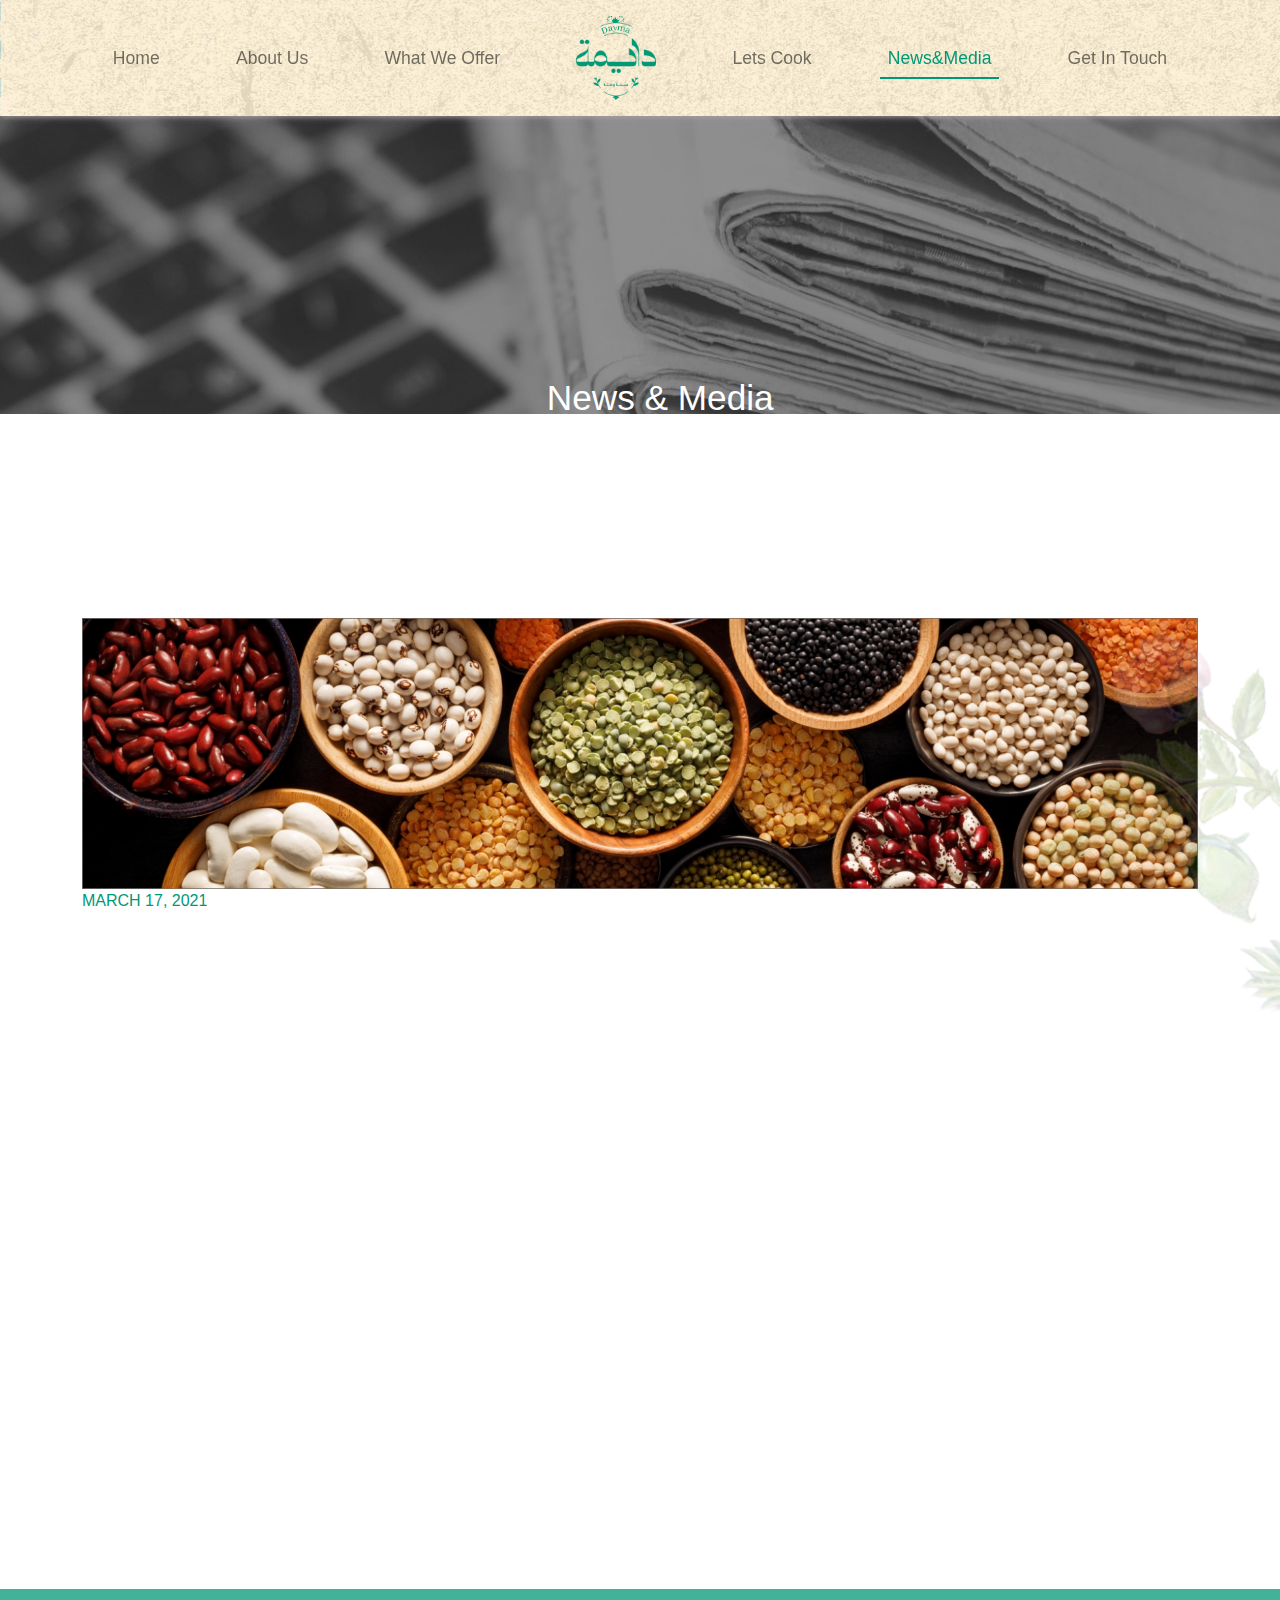
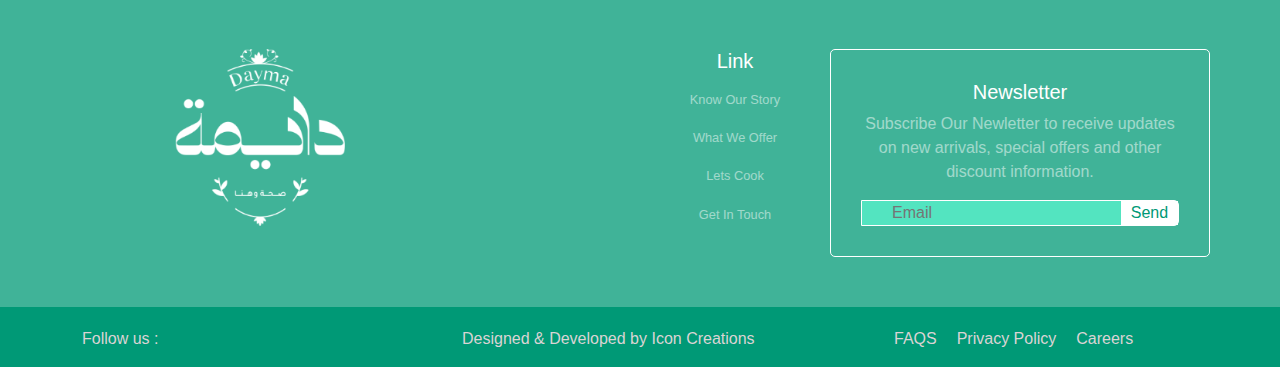
<file: News&Media.html>
<!DOCTYPE html>
<html lang="en">

<head>
  <meta charset="UTF-8">
  <meta http-equiv="X-UA-Compatible" content="IE=edge">
  <meta name="viewport" content="width=device-width, initial-scale=1.0">
  <title>Document</title>
  <link rel="stylesheet" href="css/bootstrap.min.css">
  <link rel="stylesheet" href="https://cdnjs.cloudflare.com/ajax/libs/font-awesome/6.1.2/css/all.min.css"
    integrity="sha512-1sCRPdkRXhBV2PBLUdRb4tMg1w2YPf37qatUFeS7zlBy7jJI8Lf4VHwWfZZfpXtYSLy85pkm9GaYVYMfw5BC1A=="
    crossorigin="anonymous" referrerpolicy="no-referrer" />
  <link rel="stylesheet" href="css/animate.css">
  <link rel="stylesheet" href="css/style.css">
</head>

<body>
  <!-- header -->
  <header class="wow fadeInUp">
    <nav class="navbar navbar-expand-lg navbar-light">
      <div class="container-fluid">
        <a class="navbar-toggler" href="#">
          <img src="img/LOGO.png" alt="">
        </a>
        <button class="navbar-toggler" type="button" data-bs-toggle="collapse" data-bs-target="#navbarNav"
          aria-controls="navbarNav" aria-expanded="false" aria-label="Toggle navigation">
          <span class="navbar-toggler-icon"></span>
        </button>
        <div class="collapse navbar-collapse wow fadeInUp" id="navbarNav">
          <ul class="navbar-nav">
            <li class="nav-item">
              <a class="nav-link" aria-current="page" href="index.html">
                <span>
                  Home
                </span>
              </a>
            </li>
            <li class="nav-item">
              <a class="nav-link" href="#">
                <span>
                  About Us
                </span>
              </a>
            </li>
            <li class="nav-item">
              <a class="nav-link" href="What_We_Offer.html">
                <span>
                  What We Offer
                </span>
              </a>
            </li>
            <li class="nav-item">
              <a class="nav-link" href="#">
                <img src="img/LOGO.png" alt="">
              </a>
            </li>
            <li class="nav-item">
              <a class="nav-link" href="Lets_Cook.html">
                <span>
                  Lets Cook
                </span>
              </a>
            </li>
            <li class="nav-item">
              <a class="nav-link active" href="News&Media.html">
                <span>
                  News&Media
                </span>
              </a>
            </li>
            <li class="nav-item">
              <a class="nav-link" href="Get _In_Touch.html">
                <span>
                  Get In Touch
                </span>
              </a>
            </li>
          </ul>
        </div>
      </div>
    </nav>
  </header>
  <!-- main -->
  <div class="News_Media">
    <!-- contain inner-banner  -->
    <section class="inner-banner">
      <div class="text">
        <h1>News & Media</h1>
      </div>
    </section>
    <!-- contain Best_Spices_fo_Smoothies  -->
    <section class="Best_Spices_fo_Smoothies">
      <img src="img/floating-img.png" class="floating-imgB wow fadeInUp" alt="">
      <div class="container">
        <div class="top-news wow fadeInUp">
          <img src="img/top-news.jpg" alt="">
          <p>MARCH 17, 2021</p>
        </div>
        <div class="text_Smoothies wow fadeInUp">
          <h3>Best Spices for Smoothies</h3>
          <p> It is a long established fact that a reader will be distracted by the readable content of a page when
            looking at its layout. The point of using Lorem Ipsum is that it has a more-or-less normal distribution of
            letters, as opposed to using 'Content here, content here', making it look like readable English.</p>
        </div>
      </div>
    </section>
    <!-- contain Delight_Your_Taste_Buds -->
    <section class="Delight_Your_Taste_Buds">
      <div class="container">
        <h3 class="wow fadeInUp">Related Posts</h3>
        <div class="row wow fadeInUp">
          <div class="col-lg-4 col-md-6 col-sm-12">
            <div class="p-3">
              <div class="img_Delight">
                <img src="img/1 (1).jpg" alt="">
                <p>MARCH 17, 2021</p>
              </div>
              <div class="text_Delight">
                <h4>Delight Your Taste Buds</h4>
                <p> It is a long established fact that a reader will be distracted by the readable content of a page
                  when looking at its layout. The point of using Lorem Ipsum is</p>

                <span>Read more</span>
              </div>
            </div>
          </div>
          <div class="col-lg-4 col-md-6 col-sm-12">
            <div class="p-3">
              <div class="img_Delight">
                <img src="img/2 (1).jpg" alt="">
                <p>MARCH 17, 2021</p>
              </div>
              <div class="text_Delight">
                <h4>Delight Your Taste Buds</h4>
                <p> It is a long established fact that a reader will be distracted by the readable content of a page
                  when looking at its layout. The point of using Lorem Ipsum is</p>

                <span>Read more</span>
              </div>
            </div>
          </div>
          <div class="col-lg-4 col-md-6 col-sm-12">
            <div class="p-3">
              <div class="img_Delight">
                <img src="img/3 (1).jpg" alt="">
                <p>MARCH 17, 2021</p>
              </div>
              <div class="text_Delight">
                <h4>Delight Your Taste Buds</h4>
                <p> It is a long established fact that a reader will be distracted by the readable content of a page
                  when looking at its layout. The point of using Lorem Ipsum is</p>

                <span>Read more</span>
              </div>
            </div>
          </div>
        </div>
      </div>
    </section>
  </div>
  <!-- footer -->
  <footer>
    <div class="footerA">
      <div class="container">
        <div class="row">
          <div class="col-lg-4 col-md-4 col-sm-6 col-xm-12">
            <img src="img/Dayma-logo.png" alt="..." img />
          </div>
          <div class="col-lg-2 col-md-4 col-sm-6 col-xm-12 Address wow fadeInLeft">
            <div>
              <h5>Address</h5>
            </div>
            <div>
              <a href="">
                23 Street Name, Cairo<span> Egypt.</span>
              </a>
            </div>
            <div>
              <a href="">
                Telephone: <span>+20 100 123 4566</span>
              </a>
            </div>
            <div>
              <a href="">
                Email:<span>info@dayma-eg.com</span>
              </a>
            </div>
          </div>
          <div class="col-lg-2 col-md-4 col-sm-6 col-xm-12 Link">
            <div>
              <h5>Link</h5>
            </div>
            <div>
              <a href="">
                Know Our Story
              </a>
            </div>
            <div>
              <a href="">
                What We Offer
              </a>
            </div>
            <div>
              <a href="">
                Lets Cook
              </a>
            </div>
            <div>
              <a href="">
                Get In Touch
              </a>
            </div>
          </div>
          <div class="col-lg-4 col-md-12 col-sm-6 col-xm-12 Newsletter ">
            <h5>
              Newsletter
            </h5>
            <p>
              Subscribe Our Newletter to receive updates on new arrivals, special offers and other discount information.
            </p>
            <div class="Email">
              <input type="email" placeholder="Email">
              <button>Send</button>
            </div>
          </div>
        </div>
      </div>
    </div>
    <div class="footerB">
      <div class="container">
        <div class="row">
          <div class="col-lg-4 col-md-4 col-sm-12">
            <span>Follow us :</span>
            <a href="">
              <i class="fa-brands fa-facebook-f"></i>
            </a>
            <a href="">
              <i class="fa-brands fa-instagram"></i>
            </a>
          </div>
          <div class="col-lg-4 col-md-4 col-sm-12">
            <p>Designed & Developed by Icon Creations</p>
          </div>
          <div class="col-lg-4 col-md-4 col-sm-12">
            <ul>
              <li>
                <a href="">FAQS</a>
              </li>
              <li>
                <a href="">Privacy Policy</a>
              </li>
              <li>
                <a href="">Careers</a>
              </li>
            </ul>
          </div>
        </div>
      </div>
    </div>
  </footer>


  <script src="src/bootstrap.min.js"></script>
  <script src="src/wow.min.js"></script>
  <script>
    new WOW().init();
  </script>
  <script src="src/index.js"></script>
</body>

</html>
</file>
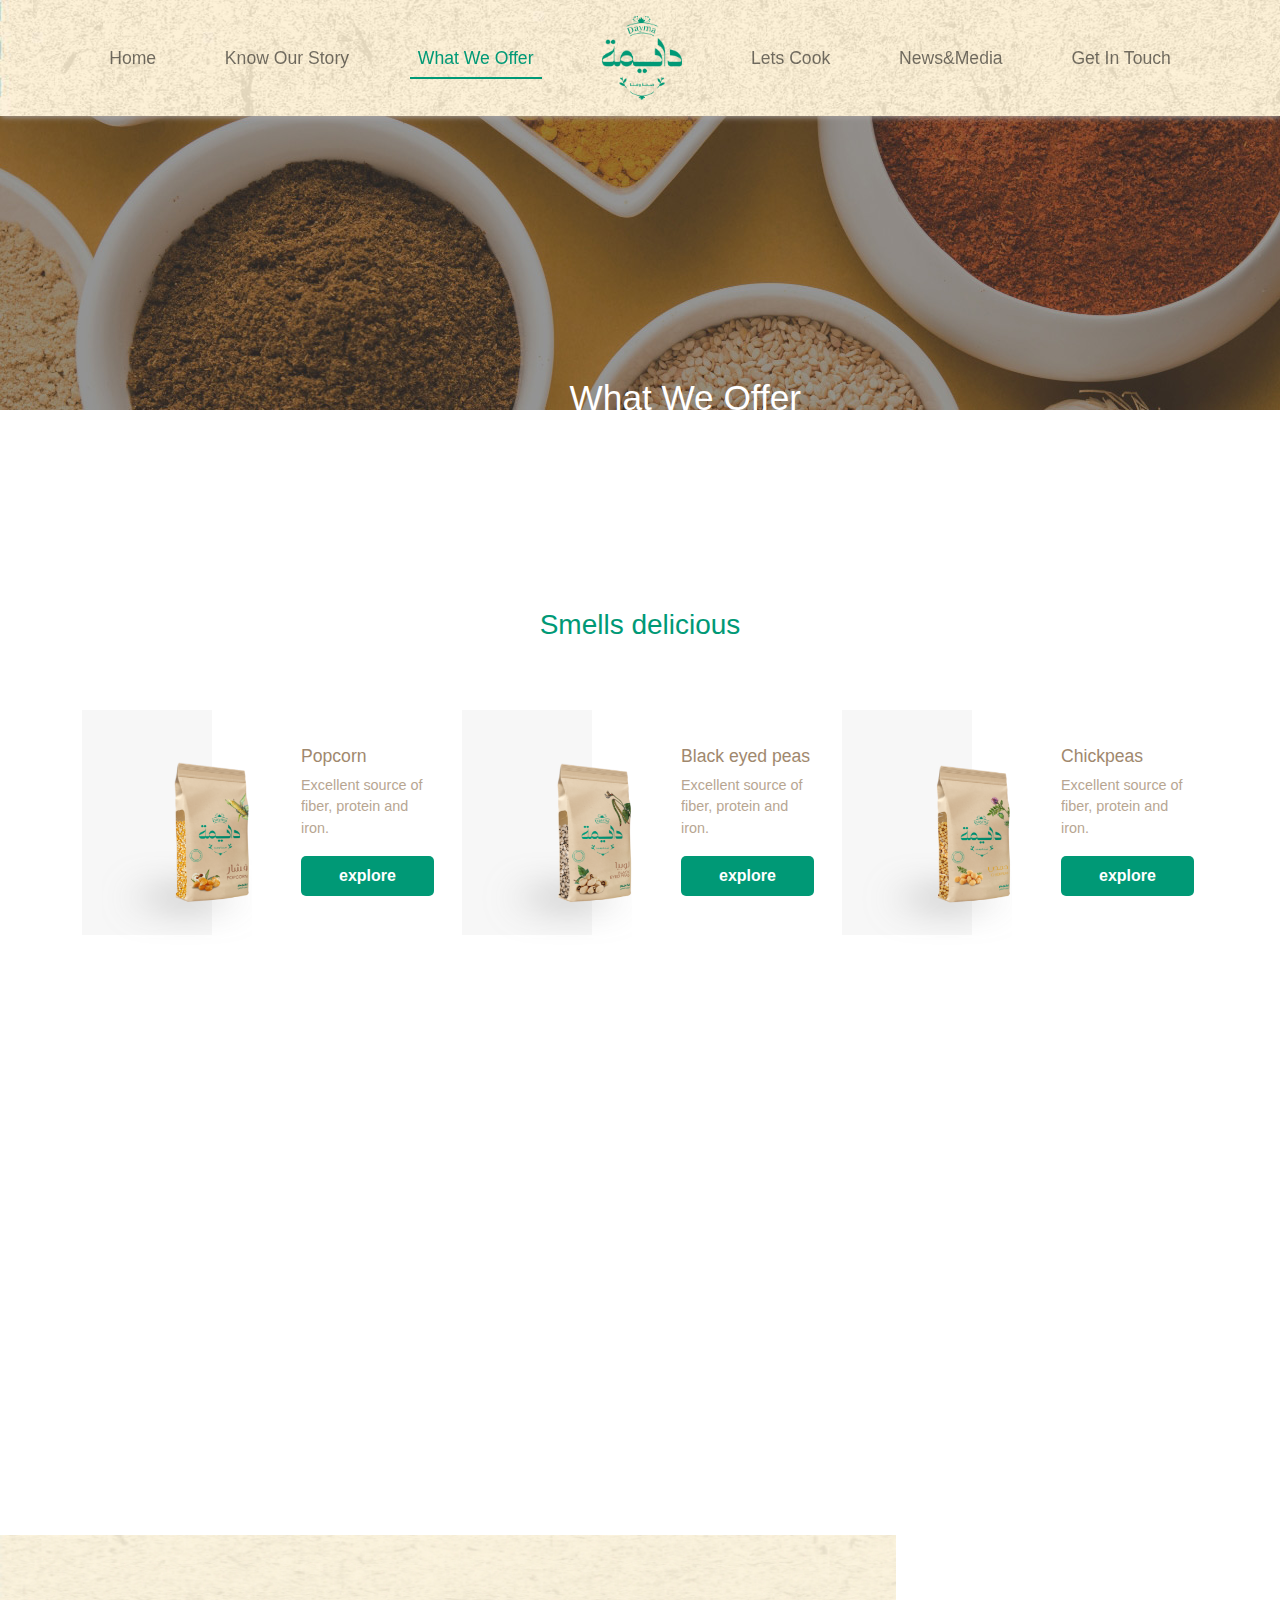
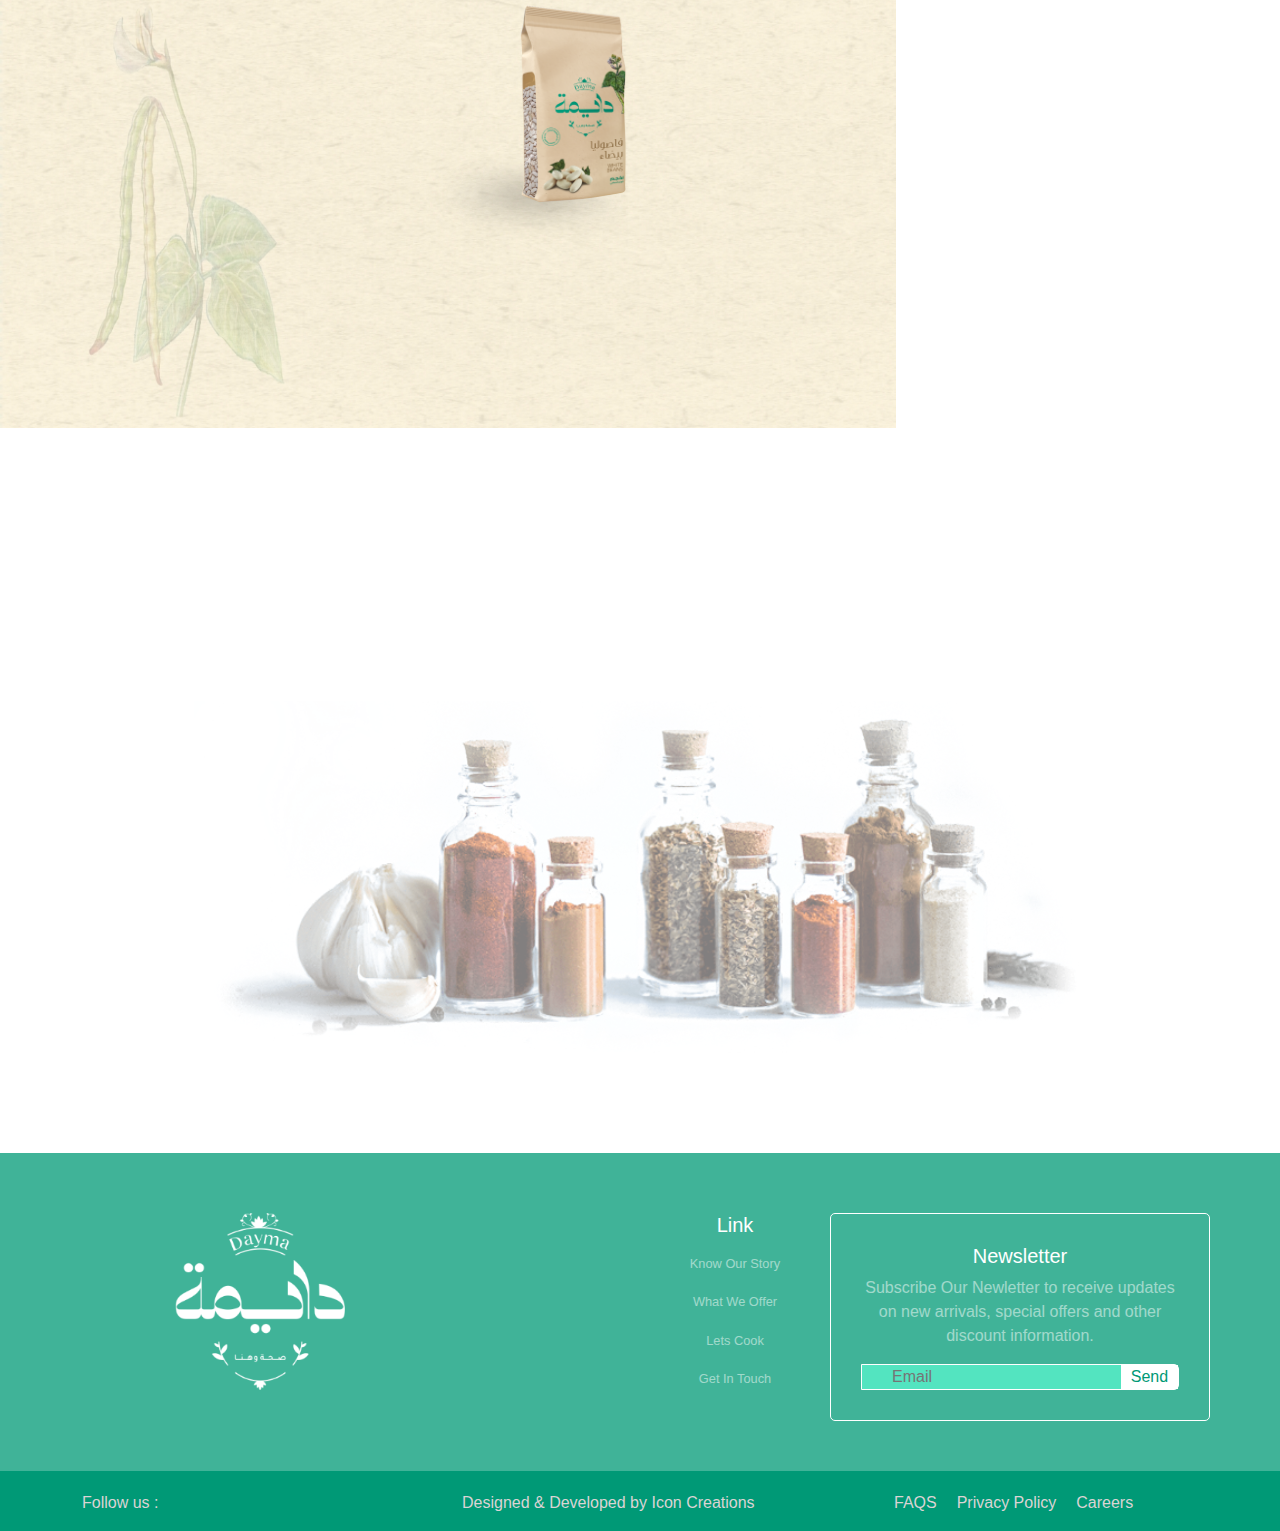
<file: What_We_Offer.html>
<!DOCTYPE html>
<html lang="en">

<head>
  <meta charset="UTF-8">
  <meta http-equiv="X-UA-Compatible" content="IE=edge">
  <meta name="viewport" content="width=device-width, initial-scale=1.0">
  <title>Document</title>
  <link rel="stylesheet" href="css/bootstrap.min.css">
  <link rel="stylesheet" href="https://cdnjs.cloudflare.com/ajax/libs/font-awesome/6.1.2/css/all.min.css"
    integrity="sha512-1sCRPdkRXhBV2PBLUdRb4tMg1w2YPf37qatUFeS7zlBy7jJI8Lf4VHwWfZZfpXtYSLy85pkm9GaYVYMfw5BC1A=="
    crossorigin="anonymous" referrerpolicy="no-referrer" />
  <link rel="stylesheet" href="css/animate.css">
  <link rel="stylesheet" href="css/style.css">
</head>

<body>
  <!-- header -->
    <header class="wow fadeInUp">
        <nav class="navbar navbar-expand-lg navbar-light">
          <div class="container-fluid">
            <a class="navbar-toggler" href="#">
              <img src="img/LOGO.png" alt="">
            </a>
            <button class="navbar-toggler" type="button" data-bs-toggle="collapse" data-bs-target="#navbarNav"
              aria-controls="navbarNav" aria-expanded="false" aria-label="Toggle navigation">
              <span class="navbar-toggler-icon"></span>
            </button>
            <div class="collapse navbar-collapse wow fadeInUp" id="navbarNav">
              <ul class="navbar-nav">
                <li class="nav-item">
                  <a class="nav-link" aria-current="page" href="index.html">
                    <span>
                      Home
                    </span>
                  </a>
                </li>
                <li class="nav-item">
                  <a class="nav-link" href="Know_Our_Story.html">
                    <span>
                      Know Our Story
                    </span>
                  </a>
                </li>
                <li class="nav-item">
                  <a class="nav-link active" href="What_We_Offer.html">
                    <span>
                      What We Offer
                    </span>
                  </a>
                </li>
                <li class="nav-item">
                  <a class="nav-link" href="#">
                    <img src="img/LOGO.png" alt="">
                  </a>
                </li>
                <li class="nav-item">
                  <a class="nav-link" href="Lets_Cook.html">
                    <span>
                      Lets Cook
                    </span>
                  </a>
                </li>
                <li class="nav-item">
                  <a class="nav-link" href="News&Media.html">
                    <span>
                      News&Media
                    </span>
                  </a>
                </li>
                <li class="nav-item">
                  <a class="nav-link" href="Get _In_Touch.html">
                    <span>
                      Get In Touch
                    </span>
                  </a>
                </li>
              </ul>
            </div>
          </div>
        </nav>
      </header>
      <!-- main section -->
      <div class="What_We_Offer">
        <!--  inner-banner -->
        <section class="inner-banner">
            <div class="text">
                <h1>What We Offer</h1>
            </div>
        </section>
        <!-- Smells-delicious -->
        <section class="Smells-delicious">
          <div class="container">
            <div class="row">
              <div class="col-lg-12 col-md-12 col-sm-12 wow fadeInUp">
                <h3>Smells delicious</h3>
              </div>
              
              <div class="col-lg-4 col-md-6 col-sm-12 wow fadeInUp">
                <div class="row">
                    <div class="col-6">
                      <div class="img-product">
                        <img src="img/product1.png" alt="">
                      </div>
                    </div>
                    <div class="col-6 text-product">
                      <div class="text-product p-3">
                        <h4>Popcorn</h4>
                        <p>Excellent source of fiber, protein and iron.</p>
                        <button>explore</button>
                      </div>
                    </div>
                </div>
              </div>
              <div class="col-lg-4 col-md-6 col-sm-12 wow fadeInUp">
                <div class="row">
                  <div class="col-6">
                    <div class="img-product">
                      <img src="img/product2.png" alt="">
                    </div>
                  </div>
                  <div class="col-6 text-product">
                    <div class="text-product p-3">
                      <h4>Black eyed peas</h4>
                      <p>Excellent source of fiber, protein and iron.</p>
                      <button>explore</button>
                    </div>
                  </div>
                </div>
              </div>
              <div class="col-lg-4 col-md-6 col-sm-12 wow fadeInUp">
                <div class="row">
                  <div class="col-6">
                    <div class="img-product p-3">
                      <img src="img/product3.png" alt="">
                    </div>
                  </div>
                  <div class="col-6 text-product">
                    <div class="text-product p-3">
                      <h4>Chickpeas</h4>
                      <p>Excellent source of fiber, protein and iron.</p>
                      <button>explore</button>
                    </div>
                  </div>
                </div>
              </div>



              <div class="col-lg-4 col-md-6 col-sm-12 wow fadeInUp">
                <div class="row">
                    <div class="col-6">
                      <div class="img-product">
                        <img src="img/product1.png" alt="">
                      </div>
                    </div>
                    <div class="col-6 text-product">
                      <div class="text-product p-3">
                        <h4>Popcorn</h4>
                        <p>Excellent source of fiber, protein and iron.</p>
                        <button>explore</button>
                      </div>
                    </div>
                </div>
              </div>
              <div class="col-lg-4 col-md-6 col-sm-12 wow fadeInUp">
                <div class="row">
                  <div class="col-6">
                    <div class="img-product">
                      <img src="img/product2.png" alt="">
                    </div>
                  </div>
                  <div class="col-6 text-product">
                    <div class="text-product p-3">
                      <h4>Black eyed peas</h4>
                      <p>Excellent source of fiber, protein and iron.</p>
                      <button>explore</button>
                    </div>
                  </div>
                </div>
              </div>
              <div class="col-lg-4 col-md-6 col-sm-12 wow fadeInUp">
                <div class="row">
                  <div class="col-6">
                    <div class="img-product p-3">
                      <img src="img/product3.png" alt="">
                    </div>
                  </div>
                  <div class="col-6 text-product">
                    <div class="text-product p-3">
                      <h4>Chickpeas</h4>
                      <p>Excellent source of fiber, protein and iron.</p>
                      <button>explore</button>
                    </div>
                  </div>
                </div>
              </div>
              <div class="col-lg-4 col-md-6 col-sm-12 wow fadeInUp">
                <div class="row">
                    <div class="col-6">
                      <div class="img-product">
                        <img src="img/product1.png" alt="">
                      </div>
                    </div>
                    <div class="col-6 text-product">
                      <div class="text-product p-3">
                        <h4>Popcorn</h4>
                        <p>Excellent source of fiber, protein and iron.</p>
                        <button>explore</button>
                      </div>
                    </div>
                </div>
              </div>
              <div class="col-lg-4 col-md-6 col-sm-12 wow fadeInUp">
                <div class="row">
                  <div class="col-6">
                    <div class="img-product">
                      <img src="img/product2.png" alt="">
                    </div>
                  </div>
                  <div class="col-6 text-product">
                    <div class="text-product p-3">
                      <h4>Black eyed peas</h4>
                      <p>Excellent source of fiber, protein and iron.</p>
                      <button>explore</button>
                    </div>
                  </div>
                </div>
              </div>
              <div class="col-lg-4 col-md-6 col-sm-12 wow fadeInUp">
                <div class="row">
                  <div class="col-6">
                    <div class="img-product p-3">
                      <img src="img/product3.png" alt="">
                    </div>
                  </div>
                  <div class="col-6 text-product">
                    <div class="text-product p-3">
                      <h4>Chickpeas</h4>
                      <p>Excellent source of fiber, protein and iron.</p>
                      <button>explore</button>
                    </div>
                  </div>
                </div>
              </div>
            </div>
          </div>

        </section>
        <!-- White_Beans -->
        <section class="White_Beans">
          <div class="container">
            <div class="row">
              <div class="col-lg-6 col-md-6 col-sm-12" >
                <div class="img_White_Beans">
                  <img src="img/rice (1).png" alt="">
                </div>
            </div>
            <div class="col-lg-6 col-md-6 col-sm-12" >
              <div class="text_White_Beans">
                <h3 class="wow fadeInRight">White Beans</h3>
                <p class="wow fadeInRight">Premium rice, prewashed ready to be cooked and served with your favorite meal.</p>
                <button class="wow fadeInRight">explore</button>
              </div>
            </div>
            </div>
            
          </div>
        </section>
        <!-- Herbs_Spices -->
        <section class="Herbs_Spices">
          <div class="container">
            <div class="">
              <div class="text_Herbs">
                <h3 class="wow fadeInUp">Herbs & Spices</h3>
                <p class="wow fadeInUp">The mother company has always been successful in sourcing out the best quality of herbs & spices</p>
                <button class="wow fadeInUp">explore</button>
              </div>
              <div class="img_Herbs">
                <img src="img/herbs.png" alt="">
              </div>
            </div>
          </div>
        </section>
      </div>
<!-- footer -->
  <footer>
    <div class="footerA">
      <div class="container">
        <div class="row">
          <div class="col-lg-4 col-md-4 col-sm-6 col-xm-12">
            <img src="img/Dayma-logo.png" alt="..." img />
          </div>
          <div class="col-lg-2 col-md-4 col-sm-6 col-xm-12 Address wow fadeInLeft">
            <div>
              <h5>Address</h5>
            </div>
            <div>
              <a href="">
                23 Street Name, Cairo<span> Egypt.</span>
              </a>
            </div>
            <div>
              <a href="">
                Telephone: <span>+20 100 123 4566</span>
              </a>
            </div>
            <div>
              <a href="">
                Email:<span>info@dayma-eg.com</span>
              </a>
            </div>
          </div>
          <div class="col-lg-2 col-md-4 col-sm-6 col-xm-12 Link">
            <div>
              <h5>Link</h5>
            </div>
            <div>
              <a href="">
                Know Our Story
              </a>
            </div>
            <div>
              <a href="">
                What We Offer
              </a>
            </div>
            <div>
              <a href="">
                Lets Cook
              </a>
            </div>
            <div>
              <a href="">
                Get In Touch
              </a>
            </div>
          </div>
          <div class="col-lg-4 col-md-12 col-sm-6 col-xm-12 Newsletter ">
            <h5>
              Newsletter
            </h5>
            <p>
              Subscribe Our Newletter to receive updates on new arrivals, special offers and other discount information.
            </p>
            <div class="Email">
              <input type="email" placeholder="Email">
              <button>Send</button>
            </div>
          </div>
        </div>
      </div>
    </div>
    <div class="footerB">
      <div class="container">
        <div class="row">
          <div class="col-lg-4 col-md-4 col-sm-12">
            <span>Follow us :</span>
            <a href="">
              <i class="fa-brands fa-facebook-f"></i>
            </a>
            <a href="">
              <i class="fa-brands fa-instagram"></i>
            </a>
          </div>
          <div class="col-lg-4 col-md-4 col-sm-12">
            <p>Designed & Developed by Icon Creations</p>
          </div>
          <div class="col-lg-4 col-md-4 col-sm-12">
            <ul>
              <li>
                <a href="">FAQS</a>
              </li>
              <li>
                <a href="">Privacy Policy</a>
              </li>
              <li>
                <a href="">Careers</a>
              </li>
            </ul>
          </div>
        </div>
      </div>
    </div>
  </footer>


  <script src="src/bootstrap.min.js"></script>
  <script src="src/wow.min.js"></script>
  <script>
    new WOW().init();
  </script>
  <script src="src/index.js"></script>
</body>

</html>
</file>
<file: css/style.css>
/* ================   Start Variables   ========================== */
:root {
    --main-color: #009976;
    --box-shadow-color :rgb(167, 161, 161);
    --white-color:#fff;
    --white-dark-color:rgb(218, 212, 212);
    --footer-color:rgba(0, 153, 118, 0.75);
    --head-color :#896B49;
}

/* ===============   End Variables    ================================ */

/* ===============   Start Global Rules   ========================*/
* {
    -webkit-box-sizing: border-box;
    -moz-box-sizing: border-box;
    box-sizing: border-box;
    padding: 0;
    margin: 0;
}

html {
    scroll-behavior: smooth;
}
body {font-family: 'Segoe UI', Tahoma, Geneva, Verdana, sans-serif;
    overflow-x: hidden;
    /* font-family: "Open Sans", sans-serif;
    font-family: 'Akshar', sans-serif;
    font-family: 'Merriweather', serif; */

}
/* =====================   end Global Rules   ====================================== */

/*========================  start  Home   =================================*/
header {
    box-shadow: 1px 1px 6px 0px var(--box-shadow-color);
    position:fixed;
    top:0px;
    width: 100%;
    background: #fff;
    z-index: 1000;
    background-image: url("../img/inner-header.jpg");
    background-size: cover;
}
/* ========================  Start Navbar   =========================== */

.navbar-toggler {
    width: 100px;
    border:none;
    height: 100px;
    outline:none;
    display: flex;
    flex-direction: row;
    flex-wrap: nowrap;
    align-items: center;
    justify-content:space-between;
    
}
.navbar-toggler img {
    width:100%;
}
nav ul {
    
    width: 90%;
    margin: auto;
    display: flex;
    flex-direction: row;
    flex-wrap: nowrap;
    justify-content:space-around;
    align-items: center;
    font-weight: 400;

}
nav ul li {
    position: relative;

}
nav ul li a {
    font-size:1.2rem;
}
nav ul li .active{
   color: var(--main-color) !important;
}
nav ul li .active span::before {
    content: "";
    position: absolute;
    left: 0;
    bottom: -0px !important;
    background-color: var(--main-color);
    width: 100%;
    height: 2px;
}
nav ul li a span::before {
    content: "";
    position: absolute;
    left: 0;
    bottom: -0px !important;
    background-color: var(--main-color);
    width: 0;
    height: 2px;
    transition: width 0.35s ease 0s;
}
nav ul li a span:hover::before{
    width: 100%;
}
nav ul li a span:hover{
    color:  var(--main-color) !important;
}

nav ul li a img {
    width: 80px;
}
.header_home{
    background-image: none;
    background: none;
    box-shadow: 0 0 0 0 ;
}
.header_home nav ul li a img {
    width: 170px;
}
/* Extra small devices (phones, 600px and down) */
@media only screen and (max-width: 700px) {
    nav ul li a img {
        display: none !important;
    }
    .header_home{
        background-image: none;
        background: var(--white-color);
        box-shadow: 1px 1px 6px 0px var(--box-shadow-color);
    }
}
@media only screen and (min-width: 700px) {
    .header_home nav ul li a img {
        width: 100px;
    }
    nav ul li a {
        font-size:1rem;
    }
    nav ul li a img {
        display: none !important;
    }
    .header_home{
        background-image: none;
        background: var(--white-color);
        box-shadow: 1px 1px 6px 0px var(--box-shadow-color);
    }
   
  }
  
  @media only screen and (min-width: 992px) {
    .header_home{
        background-image: none;
        background: none;
        box-shadow: 0px 0px 0px 0px;
    }
    nav ul li a img {
        display: block !important;
    }
    .header_home nav ul li a img {
        width: 110px;
    }
    nav ul li a {
        font-size:1.1rem;
    }
  }
  @media only screen and (min-width: 1300px) {
    nav ul li a img {
        display: block !important;
    }
    .header_home nav ul li a img {
        width: 160px;
    }
    nav ul li a {
        font-size:1.2rem;
    }
  }
/* ========================   End Navbar   =========================== */

/* ========================   Start Main =========================*/



.main_carousel {
    scroll-behavior: smooth;
    overflow: hidden;
    height: 95vh;
    position: relative;
}
  .imgBannerA ,.imgBannerB ,.imgBannerC{
    position: relative;
  }
  .imgBannerA img ,.imgBannerB img ,.imgBannerC img{
    height: 95vh;
  }
  .textBannerA ,.textBannerB ,.textBannerC{
    position: absolute;
     left:7rem;
     top: 15rem;
  }

  .textBannerA h2 ,.textBannerB h2 ,.textBannerC h2 {
    color:  var(--main-color) !important;
    font-size: 2.7rem !important;
    font-weight: 900 !important;
  }

  .main_carousel_button_top{
    position: absolute;
    top: 40vh;
    right: 40px;
    border:1px solid var(--head-color);
    border-radius: 50%;
    padding:20px;
    font-size:30px;
    color: var(--head-color);
    transform:rotate(90deg)
  }
  .main_carousel_button_top button {
    border:none;
    background: none;
    color: var(--head-color);

  }

  
  .main_carousel_button_bottom{
    position: absolute;
    top: 55vh;
    right: 40px;
    border:1px solid var(--head-color);
    background: none;
    font-size:30px;
    color: var(--head-color);
    border-radius: 50%;
    padding:20px;
    transform:rotate(-90deg)

  }
  .main_carousel_button_bottom button {
    border:none;
    background:none;
  }
  
  /* Extra small devices (phones, 600px and down) */

@media only screen and (max-width: 700px) {
    .main_carousel_button_top{
        top:20vh;
        right: 30px;
        font-size:20px;
        padding: 5px;
    }
    .main_carousel_button_bottom{
        top:25vh;
        right: 30px;
        font-size:20px;
        padding: 5px;
    }
    
    .textBannerA h2 ,.textBannerB h2 ,.textBannerC h2 {
        font-size: 1.4rem !important;
        font-weight: 400 !important;
      }
      .textBannerA ,.textBannerB ,.textBannerC {
        top:100px;
        left:20px;
      }
      .imgBannerA img ,.imgBannerB img ,.imgBannerC img ,.main_carousel {
        height: 50vh;
      }
  }
@media only screen and (min-width: 700px) {
    .textBannerA h2 ,.textBannerB h2 ,.textBannerC h2 {
        font-size: 2.1rem !important;
        font-weight: 600 !important;
      }
      .imgBannerA img ,.imgBannerB img ,.imgBannerC img ,.main_carousel{
        height: 80vh;
      }
  }
  @media only screen and (min-width: 1100px) {
    .textBannerA h2 ,.textBannerB h2 ,.textBannerC h2 {
        font-size: 2.2rem !important;
        font-weight: 600 !important;
      }
      .imgBannerA img ,.imgBannerB img ,.imgBannerC img ,.main_carousel{
        height: 85vh;
      }
  }
  @media only screen and (min-width: 1300px) {
    .textBannerA h2 ,.textBannerB h2 ,.textBannerC h2 {
        font-size: 2.5rem !important;
        font-weight: 800 !important;
        
      }
      .imgBannerA img ,.imgBannerB img ,.imgBannerC img ,.main_carousel{
        height: 90vh;
      }
    
  }

/* ========================   end Main ==============================*/


/* ==========================   start Mediterraneo ==================== */
.scroll {
    position: absolute;
    top: -40px;
    z-index: 50px;
    margin-left: 48%;
  }
.some-dried-herbs {
    display:none !important;
}
.Mediterraneo {
    position: relative;
    padding-bottom: 150px;
    padding-top: 50px;
}
.Mediterraneo .flavors {
    position: absolute;
    left:-50px;
    top: 30px;
    width: 170px;
}
.Mediterraneo .imgMediterraneo {
    width:250px;
}
.Mediterraneo .im-shutterstock {
    position: relative;
    overflow: hidden;
}
.Mediterraneo .im-shutterstock div::before{
    content: "";
    position: absolute;
    right: 7.5%;
    bottom: 10% ;
    width: 85%;
    height: 80%;
    z-index: 8;
    border: 2px solid white;
    transition: all ease .5s;
}
.Mediterraneo .im-shutterstock div:hover::before{
    width: 100%;
    height: 100%;
    right: 0%;
    bottom: 0% ;
}
.Mediterraneo .im-shutterstock div:hover::before + .Mediterraneo .im-shutterstock img {
    transform: scale(1.2);
}

/* .Mediterraneo .im-shutterstock div {
    position: absolute;
    right: 10%;
    bottom: 10% ;
    background-color: none;
    border:2px solid var(--white-color);
    width: 80%;
    height: 80%; 
    transition: all ease .5s;
}
.Mediterraneo .im-shutterstock div:hover{
    width:100%;
    height:100%;
    right: 0px;
    bottom: 0px;
} */
.Mediterraneo .im-shutterstock img {
    transition: all ease .5s;
}
.Mediterraneo .im-shutterstock img:hover {
    transform: scale(1.2);
}

.Mediterraneo p {
    font-size:1.4rem;
    color: var(--head-color);
    opacity: .8;
    padding: 20px 0px;
}

.Mediterraneo button {
    color:var(--white-color);
    background: var(--main-color);
    font-size: 1.2rem;
    padding: 10px 35px;
    border-radius:5px;
    border:1px solid  var(--main-color);
    background:none;
    color: var(--main-color);
}
.Mediterraneo button:hover{
    color:var(--white-color);
    background: var(--main-color);
}
.Mediterraneo .some-dried {
    width:53%;
    position:absolute;
    bottom: 50px;
}

 /* Extra small devices (phones, 600px and down) */

 @media only screen and (max-width: 800px) {
    .Mediterraneo .imgMediterraneo {
        width:170px;
        margin-top: 10px;
    }
    .scroll {
        top: -25px;
        width: 30px;
        height: 50px;
    }
    .some-dried-herbs{
        display: block !important;
    }
    .Mediterraneo .some-dried{
        display: none!important;
    }
    .Mediterraneo p {
        font-size:1rem;
    }
    .Mediterraneo button{
        font-size: 1rem;
        padding: 5px 25px;
        margin-bottom: 20px;
    }
  }
  
@media only screen and (min-width: 800px) {
    .Mediterraneo .imgMediterraneo {
        width:175px;
    }
    .scroll {
        top: -30px;
        width: 35px;
        height: 55px;
    }
    .Mediterraneo p {
        font-size:1.1rem;
    }
    .Mediterraneo .some-dried{
        display: none!important;
    }
   
  }
  @media only screen and (min-width: 1100px) {
    
    .Mediterraneo .imgMediterraneo {
        width:200px;
    }
    .Mediterraneo p {
        font-size:1.2rem;
    }
    .Mediterraneo button{
        font-size: 1.1rem;
        padding: 5px 30px;
        margin-bottom: 20px;
    }
    .Mediterraneo .some-dried{
        display: block!important;
    }
   
  }
  @media only screen and (min-width: 1300px) {
    .Mediterraneo .imgMediterraneo {
        width:225px;
    }
    .Mediterraneo p {
        font-size:1.3rem;
    }
    
    
  }

/* ==========================   end Mediterraneo ==================== */






/* =========================start The-Premium-Spice */

.The-Premium-Spice {
    background-image: url("../img/Image_7.jpg");
    background-size: cover;
    position: relative;
}
.The-Premium-Spice .details {
    padding: 170px 0px 170px 450px ;
}
.The-Premium-Spice .imgA {
    position:absolute;
    width: 10%;
    top: 100px;
    right: 0px;

}
.The-Premium-Spice .imgB {
    position:absolute;
    width: 400px;
    bottom: -60px;
    left:200px;
}
.The-Premium-Spice .details h2 {
    color: var(--main-color);
    font-weight: 600;
}

.The-Premium-Spice .details p {
    color: var(--main-color);
    font-weight: 500;
    font-size: 1.4rem;
}
.The-Premium-Spice .details button {
    color:var(--white-color);
    background: var(--main-color);
    font-size: 1.2rem;
    padding: 7px 21px;
    border-radius:5px;
    border:1px solid  var(--main-color);
    
}
.The-Premium-Spice .details button:hover{
    background:none;
    color: var(--main-color);
}









 /* Extra small devices (phones, 600px and down) */

 @media only screen and (max-width: 700px) {
    .The-Premium-Spice .details {
        padding: 100px 0px 100px 0px ;
    }
    .The-Premium-Spice .imgB {
        position:absolute;
        width: 200px;
        bottom: -40px;
        left:0px;
    }
    .The-Premium-Spice .details h2 {
        font-size: 1.2rem;
         font-weight: 500;
     }
     
     .The-Premium-Spice .details p {
         font-weight: 400;
         font-size: 1.1rem;
     }
     .The-Premium-Spice .details button {
         font-size: 1rem;
         padding: 5px 15px;
     }
    
  }
@media only screen and (min-width: 700px) {
    .The-Premium-Spice .details {
        padding: 130px 0px 130px 150px ;
    }
    .The-Premium-Spice .imgB {
        position:absolute;
        width: 250px;
        bottom: -40px;
        left:20px;
    }
    .The-Premium-Spice .details h2 {
        font-size: 1.2rem;
         font-weight: 500;
     }
     
     .The-Premium-Spice .details p {
         font-weight: 400;
         font-size: 1.1rem;
     }
     .The-Premium-Spice .details button {
         font-size: 1rem;
         padding: 5px 15px;
     }
   
  }
  @media only screen and (min-width: 1100px) {
    .The-Premium-Spice .details {
        padding: 150px 0px 150px 250px ;
    }
    .The-Premium-Spice .imgB {
        position:absolute;
        width: 300px;
        bottom: -40px;
        left:30px;
    }
    .The-Premium-Spice .details h2 {
        font-size: 1.4rem;
         font-weight: 500;
     }
     
     .The-Premium-Spice .details p {
         font-weight: 400;
         font-size: 1.2rem;
     }
     .The-Premium-Spice .details button {
         font-size: 1.1rem;
         padding: 7px 21px;
     }
   
  }
  @media only screen and (min-width: 1300px) {
    .The-Premium-Spice .details {
        padding: 160px 0px 160px 300px ;
    }
    .The-Premium-Spice .imgB {
        position:absolute;
        width: 330px;
        bottom: -40px;
        left:200px;
    }
    .The-Premium-Spice .details h2 {
       font-size: 1.6rem;
        font-weight: 500;
    }
    
    .The-Premium-Spice .details p {
        font-weight: 400;
        font-size: 1.3rem;
    }
    .The-Premium-Spice .details button {
        font-size: 1.1rem;
        padding: 7px 21px;
    }
    
    
  }
/* ========================start Know-Our-Story ============================ */

.Know-Our-Story {
    padding: 40px 0px 50px;
    
}

.Know-Our-Story h2 {
    text-align: center;
    color: var(--head-color);
    font-weight: 600;
    margin: 30px;

}

.Know-Our-Story img{
    width: 60%;
    margin: auto;
}
.Know-Our-Story h4 {
    color: var(--head-color);
    font-weight: 600;
    text-align: center;

}
.Know-Our-Story p {
    font-size: 1.1rem;
    opacity: .5;
    text-align: center;
}
.Know-Our-Story button {
    color: var(--head-color);
    font-weight: 500;
    font-size: 1.2rem;
    text-align: center;
    border:1px solid var(--head-color);
    width: 140px;
    margin-left: 30%;
}
.Know-Our-Story .card {
    padding: 20px;
    margin: 10px;
    border-top: none;
    height: 80vh;
    box-shadow: 0 8px 20px 0 rgba(202, 199, 199, 0.4);
}





@media only screen and (max-width: 700px) {
    .Know-Our-Story h4 {
        color: var(--head-color);
        font-weight: 500;
        font-size: 1rem;
    }
    .Know-Our-Story p {
        font-size: .9rem;
    }
    .Know-Our-Story button {
        color: var(--head-color);
        font-weight: 400;
        font-size: 1.1rem;
        
        margin-left: 30%;
    }
    
    
}



/* =========================  start Accentuate-Flavors                    */
.Accentuate-Flavors{
    background-image: url("../img/Image_7.jpg");
    background-size: cover;
    padding: 40px;
    z-index: -10;
} 
.details-carousel-inner {
    margin-top: 100px;
}

.Accentuate-Flavors h2 {
    text-align: center;
    color: var(--head-color);
    font-weight: 600;
}

.Accentuate-Flavors h4 {
    color: var(--head-color);
    font-weight: 600;

}

.Accentuate-Flavors p {
    font-size: 1.3rem;

}
.Accentuate-Flavors span {
    font-size: 1.3rem;
    font-weight: 700;
}
.Accentuate-Flavors button.Explore {
    border:none;
    border-radius: 5px ;
    font-size: 1.3rem;
    font-weight: 700;
    background: var(--main-color);
    color: var(--white-color);
    padding:10px 30px;
}
.Accentuate-Flavors  .slide-left .container-img img {
   position: absolute;
   width: 350px;
   left: -150px;
   z-index: 99;
}
.Accentuate-Flavors  .slide-left .container-img{
    z-index: 5;
    width: 250px;
    height: 100%; 
    margin-left: 150px;
    position: relative;
    background-color: #36a88c31;
}
.Accentuate-Flavors .slide-left{
    position: relative;
}
/* .Accentuate-Flavors .container-img::before {
    content: "";
    position: absolute;
    right: 0px;
    bottom: -0px !important;
    background-color: #36a88c31;
    width: 250px;
    height: 100%; 
    z-index: -1;
} */

.carousel-control-nextA {
    border: none;
    border-radius: 5px;
    background: var(--white-color);
    width: 40px;
    height: 40px;
    color: var(--head-color)
}


.pointSlide {
    width: 15px!important;
    height: 15px !important;
    border-radius: 50%;
}

.slide-left-top {
    display: none !important;
}
.slide-left-top .container-img{
    background-color: #36a88c31;
    padding: 40px;
    height: 95%;
}
.slide-left-top .container-img img {
    width: 300px;
}

/* Extra small devices (phones, 600px and down) */

@media only screen and (max-width: 800px) {
    .slide-left-top {
        display: block !important;
    }
    .slide-left {
        display: none !important;
    }
    
    .Accentuate-Flavors h2 {
        font-weight: 600;
        font-size: 1.3rem;
    }

    .Accentuate-Flavors h4 {
        font-size: 1.1rem;
        font-weight: 500;
    }

    .Accentuate-Flavors p {
        font-size: .9rem;

    }
    .Accentuate-Flavors span {
        font-size: 1.1rem;
        font-weight: 600;
    }
    .Accentuate-Flavors button.Explore {
       
        font-size: 1.1rem;
        font-weight: 500;
        padding:5px 20px;
        margin-bottom: 20px;
    }
    
}
@media only screen and (min-width: 800px) {
    
    .Accentuate-Flavors h2 {
        font-weight: 600;
        font-size: 1.4rem;
    }

    .Accentuate-Flavors h4 {
        font-size: 1.2rem;
        font-weight: 500;
    }

    .Accentuate-Flavors p {
        font-size: 1rem;

    }
    .Accentuate-Flavors span {
        font-size: 1.2rem;
        font-weight: 600;
    }
    .Accentuate-Flavors button.Explore {
       
        font-size: 1.2rem;
        font-weight: 500;
        padding:5px 20px;
        margin-bottom: 20px;
    }
}
@media only screen and (min-width: 1200px) {
    
    .Accentuate-Flavors h2 {
        font-weight: 700;
        font-size: 1.6rem;
    }

    .Accentuate-Flavors h4 {
        font-size: 1.4rem;
        font-weight: 600;
    }

    .Accentuate-Flavors p {
        font-size: 1rem;

    }
    .Accentuate-Flavors span {
        font-size: 1.4rem;
        font-weight: 700;
    }
    .Accentuate-Flavors button.Explore {
       
        font-size: 1.4rem;
        font-weight: 500;
        padding:5px 20px;
        margin-bottom: 20px;
    }
}




/* =========================  end Accentuate-Flavors                    */


/* =============start From-The-Blog================= */
.From-The-Blog{
    position: relative;
    padding:50px 0px;
}


.From-The-Blog .Group-172 {
    position: absolute;
    width: 15%;
    z-index: -1;

}
.From-The-Blog .title-The-Blog {
    text-align: center;
    padding: 30px;
    font-weight: 600;
    color: var(--footer-color)
}
.From-The-Blog .title-The-Blog span {
    color: #000;
    opacity: .5;
}




.From-The-Blog .Best-Spices  {
    padding:40px;
}
.From-The-Blog .Best-Spices h3 {
    color:#896B49;
}
.From-The-Blog .Best-Spices p {
    color:#000;
    opacity: .5;
    font-size: 1.4rem;
}
.From-The-Blog .Best-Spices span {
    color:var(--main-color)
}

.From-The-Blog .Best-Spices div {
    width:80px;
    position: relative;
}
.From-The-Blog .Best-Spices span::before {
    content: "";
    position: absolute;
    left: 0;
    bottom: -0px !important;
    background-color: #940505;
    width: 75%;
    height: 2px;
    transition: width 0.35s ease 0s;
}
.From-The-Blog .Best-Spices span:hover:before {
    width: 100%;
}















.From-The-Blog .Spotlight  {
    padding:40px;
}
.From-The-Blog .Spotlight h3 {
    color:#896B49;
}
.From-The-Blog .Spotlight p {
    color:#000;
    opacity: .5;
    font-size: 1.4rem;
}
.From-The-Blog .Spotlight span {
    color:var(--main-color)
}
.From-The-Blog .shutterstock {
    transition: all 1s ease 0s;
    overflow: hidden;
    padding: 0 !important;
}
.From-The-Blog .shutterstock img{
    padding: 0 !important;
}
.From-The-Blog .shutterstock img:hover {
    transition: all 1s ease 0s;
    transform: scale(1.08);
}
.From-The-Blog .Spotlight div {
    width:80px;
    position: relative;
}
.From-The-Blog .Spotlight span::before {
    content: "";
    position: absolute;
    left: 0;
    bottom: -0px !important;
    background-color: #940505;
    width: 75%;
    height: 2px;
    transition: width 0.35s ease 0s;
}
.From-The-Blog .Spotlight span:hover:before {
    width: 100%;
}



@media only screen and (max-width: 800px) {
    .From-The-Blog .Best-Spices ,.From-The-Blog .Spotlight  {
        padding:20px;
    }
    .From-The-Blog .Best-Spices h3 ,.From-The-Blog .Spotlight h3 {
        font-size: 1.3rem;
    }
    .From-The-Blog .Best-Spices p , .From-The-Blog .Spotlight p {
        font-size: 1.1rem;
    }
}
/* =============end From-The-Blog================= */









/* =======================footer===================================== */
.footerA {
    background: var(--footer-color);
    padding-top: 60px;
    padding-bottom: 50px;
    text-align: center;
}
.footerA img {
    width: 170px;
}
.footerA h5{
    color: var(--white-color);
}
.footerA a {
    color: var(--white-color);
    text-decoration: none;
    opacity: .5;
    font-size: .8rem;
}
.footerA div {
    position: relative;
}
.footerA a::before {
    content: "";
    position: absolute;
    left: 0;
    bottom: -0px !important;
    background-color: #940505;
    width: 0;
    height: 2px;
    transition: width 0.35s ease 0s;
}.footerA a:hover:before {
    width: 100%;
}
.footerA .Address div {
    padding-bottom: 10px
}
.footerA .Address a span {
    display: block;
}
.footerA .Link a {
    line-height: 3;
}
.footerA .Newsletter {
    border: 1px solid var(--white-color);
    border-radius: 5px;
    padding: 30px;
    
}
.footerA .Newsletter p {
    font-size: 1rem;
    color: var(--white-color);
    opacity: .5;
}
.footerA .Newsletter .Email {
    border: 1px solid var(--white-color);
    border-radius: 0px 5px 5px 0px;
    padding-left: 30px;
    background: rgba(86, 236, 199, 0.856);
    display: flex;
    flex-direction: row;
    flex-wrap: nowrap;
    justify-content: space-between;
    align-items: center;
    
}
.footerA .Newsletter .Email input {
    border:none; 
    background:none;
    width: 80%;
    outline: none;
}
.footerA .Newsletter .Email button {
    color: var(--main-color);
    background: var(--white-color);
    border:none; 
    width: 20%;
}
.footerB {
    background: var(--main-color);
    color: var(--white-dark-color);
    padding-top: 20px;
    
}

.footerB .container .row div  {
 display: flex;
 flex-direction: row;
 flex-wrap: nowrap;
}
.footerB .container .row div a i {
    display: flex;
    flex-direction: row;
    flex-wrap: nowrap;
    color: var(--white-dark-color);
    padding-left: 5px;
   }
.footerB .container .row div ul {
    display: flex;
    flex-direction: row;
    flex-wrap: nowrap;
    justify-items: center;
   }
   .footerB .container .row div ul li {
    list-style-type: none;
    padding-left: 20px;
    
   }
   .footerB .container .row div ul li a{
    text-decoration: none;
    color: var(--white-dark-color);
    position :relative;
    
   }
   .footerB .container .row div ul li a::before {
    content: "";
    position: absolute;
    left: 0;
    bottom: -0px !important;
    background-color: #940505;
    width: 0;
    height: 2px;
    transition: width 0.35s ease 0s;
}.footerB .container .row div ul li a:hover:before {
    width: 100%;
}









/* Extra small devices (phones, 600px and down) */
@media only screen and (max-width: 600px) {
    
  }
  
  /* Small devices (portrait tablets and large phones, 600px and up) */
  @media only screen and (min-width: 600px) {
    
  }
  
  /* Medium devices (landscape tablets, 768px and up) */
  @media only screen and (min-width: 768px) {
    
  } 
  
  /* Large devices (laptops/desktops, 992px and up) */
  @media only screen and (min-width: 992px) {
    
  } 
  
  /* Extra large devices (large laptops and desktops, 1200px and up) */
  @media only screen and (min-width: 1200px) {
    
  }
/* ======================  end footer=================== */
/*========================  End Home   =================================*/


/* ===================Know Our Story======================= */
/* =======Know Our Story inner-banner =========== */
.main_Know_Our_Story{
    
    font-family: 'Segoe UI', Tahoma, Geneva, Verdana, sans-serif;
}
.main_Know_Our_Story .main_sec .floating1{
    position: absolute;
    left:0px;
    top :90vh;
    width: 220px;
}
.main_Know_Our_Story .main_sec .floating2{
    position: absolute;
    right: 0px;
    top :150vh;
    width: 300px;
} 
.main_Know_Our_Story .inner-banner{
    background: url(../img/banner.jpg);
    background-repeat: no-repeat;
    margin-top: 100px;
    height: 52vh;
    margin-left: -280px;
    background-image: cover;
    position: relative;
}
.main_Know_Our_Story .inner-banner .text {
    position: absolute;
    left:53%;
    bottom:30%;
    
}
.main_Know_Our_Story .inner-banner .text h1{
    font-size: 2.2rem;
    color: var(--white-color);
    font-weight: 400;
}


.main_Know_Our_Story .sec1 div {
    padding:40px 20px;
    text-align: center;
    max-width: 900px;
    margin:auto;
}
.main_Know_Our_Story .sec1 div h3{
    padding: 10px;
    font-size: 1.5rem;
    color: var(--main-color)
}
.main_Know_Our_Story .sec1 div p {
   /* margin:5px 150px ; */
   max-width:600px;
   margin:auto;
   color: var(--head-color);
   opacity: .6;
   font-size:1.1rem;
}
.main_Know_Our_Story .sec2 ,.main_Know_Our_Story .sec3 ,.main_Know_Our_Story .sec4 {
    margin: 50px 0px;
    line-height: 1.8;
    
    color: var(--head-color);
}
.main_Know_Our_Story .sec2 p ,.main_Know_Our_Story .sec3 p ,.main_Know_Our_Story .sec4 p {
    opacity: .6;
    font-size:1.1rem;
}
.main_Know_Our_Story .sec2 img ,.main_Know_Our_Story .sec3 img , .main_Know_Our_Story .sec4 img {
    width:54%;
    margin: 0% 26%;
}

/* Extra small devices (phones, 600px and down) */
@media only screen and (max-width: 800px) {
    .main_Know_Our_Story .main_sec .floating1{
        display: none !important;
    }
    .main_Know_Our_Story .main_sec .floating2{
        display: none !important;
    } 
    .main_Know_Our_Story .inner-banner .text h1{
        font-size: 1.7rem;
    }
    
    
    .main_Know_Our_Story .sec1 div h3{
        font-size: 1.1rem;
    }
    .main_Know_Our_Story .sec1 div p {
       /* margin:5px 150px ; */
       font-size:.9rem;
    }
    
    .main_Know_Our_Story .sec2 p ,.main_Know_Our_Story .sec3 p ,.main_Know_Our_Story .sec4 p {
        font-size:.9rem;
    }
    
}



/* ===================end Our Story======================= */
/* ===================================== start What_We_Offer ================================= */
/* ==================== start What_We_Offer .inner-banner ================ */
.What_We_Offer .inner-banner{
    background: url(../img/banner\ \(2\).jpg);
    background-repeat: no-repeat;
    margin-top: 100px;
    height: 52vh;
    margin-left: -200px;
    background-image: cover;
    position: relative;
}
.What_We_Offer .inner-banner .text {
    position: absolute;
    left:52%;
    bottom:30%;
    
}
.What_We_Offer .inner-banner .text h1{
    font-size: 2.2rem;
    color: var(--white-color);
    font-weight: 400;
}
/* ==================== end What_We_Offer .inner-banner ================ */
/* ====================start What_We_Offer Smells-delicious ================ */
.What_We_Offer .Smells-delicious {
    margin-bottom: 50px;
}
.What_We_Offer .Smells-delicious h3 {
    text-align: center;
    color: var(--main-color);
    padding:40px;
    
}
.What_We_Offer .Smells-delicious .img-product{
    background: rgba(112, 112, 112, 0.06);
    margin: 20px 0px;
    padding: 20px 40px;
    position:relative;
    height: 225px;
    width: 130px;
}
.What_We_Offer .Smells-delicious .img-product img {
    position: absolute;
    max-width: 150px;
    right: -40px;
    bottom: -10px;
}
.What_We_Offer .Smells-delicious .text-product {
    padding:0px 0px 0px 25px;
    margin: 20px 0px;
}
.What_We_Offer .Smells-delicious .text-product h4 {
    color: var(--head-color);
    opacity: .8;
    font-size: 1.1rem;
}
.What_We_Offer .Smells-delicious .text-product p {
    color: var(--head-color);
    opacity: .6;
    font-size: .9rem;
}
.What_We_Offer .Smells-delicious .text-product button {
   
        border:none;
        border-radius: 5px ;
        font-size: 1rem;
        font-weight: 700;
        background: var(--main-color);
        color: var(--white-color);
        padding:8px 0px;
        width: 100%;
}
.What_We_Offer .Smells-delicious .text-product button:hover{
    color: var(--main-color);
    background: var(--white-color);
    border:1px solid  var(--main-color);
   
}
/* ====================end What_We_Offer Smells-delicious ================ */
/* ====================start What_We_Offer White_Beans ================ */
.What_We_Offer .White_Beans{
    background: url(../img/rice-bg.jpg);
    background-image: cover;
    background-repeat: no-repeat;
    background-size: 70% 100%;

}
.What_We_Offer .White_Beans .img_White_Beans {
    width: 100%;
    height: 47vh;
    text-align: right;
    margin-top: 70px;
}
.What_We_Offer .White_Beans .img_White_Beans img {
    width: 200px;
}
.What_We_Offer .White_Beans .text_White_Beans {
    margin-top: 70px;
}
.What_We_Offer .White_Beans .text_White_Beans h3{
    color: var(--head-color);
    opacity: .8;
    font-size: 1.6rem;
    font-weight:600;
    margin: 20px;
}
.What_We_Offer .White_Beans .text_White_Beans p{
    color: var(--head-color);
    opacity: .6;
    font-size: 1.2rem;
    margin: 20px;
}
.What_We_Offer .White_Beans .text_White_Beans button {
    border:none;
    border-radius: 5px ;
    font-size: 1rem;
    font-weight: 700;
    background: var(--main-color);
    color: var(--white-color);
    padding:8px 0px;
    width: 120px;
    margin: 20px;
}
.What_We_Offer .White_Beans .text_White_Beans button:hover{
    color: var(--main-color);
    background: var(--white-color);
    border:1px solid  var(--main-color);
}
@media only screen and (max-width: 800px) {
    .What_We_Offer .White_Beans{
       
        background-size: 100% 100%;
    
    }
    .What_We_Offer .White_Beans .img_White_Beans {
        height: 30vh;
        text-align: center;
        margin-top: 40px;
    }
    .What_We_Offer .White_Beans .img_White_Beans img {
        width: 150px;
    }
    .What_We_Offer .White_Beans .text_White_Beans h3{
      
        font-size: 1.3rem;
        font-weight:500;
    }
    .What_We_Offer .White_Beans .text_White_Beans p{
        font-size: 1rem;
    }
    .What_We_Offer .White_Beans .text_White_Beans button {
        font-size: .9rem;
        font-weight: 600;
        padding:8px 0px;
        width: 100px;
        margin: 20px;
    }
}
/* ====================end What_We_Offer White_Beans ================ */
/* ====================start What_We_Offer Herbs_Spices ================ */
.What_We_Offer .Herbs_Spices{
    padding: 100px 0px;
    text-align:center;
    position: relative;
}

.What_We_Offer .Herbs_Spices .text_Herbs h3{
  color:var(--main-color);
  font-size: 2rem;
  font-weight: 800;
}
.What_We_Offer .Herbs_Spices .text_Herbs p{
    color:var(--main-color);
    padding: 10px;
    opacity: .8;
    font-size: 1.4rem;
    font-weight: 400;
    max-width: 700px;
    margin: auto;
}
.What_We_Offer .Herbs_Spices .text_Herbs  button {
    border:none;
    border-radius: 5px ;
    font-size: 1rem;
    font-weight: 700;
    background: var(--main-color);
    color: var(--white-color);
    padding:8px 0px;
    width: 120px;
}
.What_We_Offer .Herbs_Spices .text_Herbs button:hover{
    color: var(--main-color);
    background: var(--white-color);
    border:1px solid  var(--main-color);
}
.What_We_Offer .Herbs_Spices .img_Herbs {
   text-align: center;
}
.What_We_Offer .Herbs_Spices .img_Herbs img{
    width: 80%;
    margin: auto;
}
@media only screen and (max-width: 800px) {
    .What_We_Offer .Herbs_Spices .text_Herbs h3{
        
        font-size: 1.8rem;
        font-weight: 700;
      }
      .What_We_Offer .Herbs_Spices .text_Herbs p{
        
        font-size: 1.1rem;
      }
      .What_We_Offer .Herbs_Spices .text_Herbs  button {
        font-size: .9rem;
        font-weight: 600;
        padding:8px 0px;
        width: 100px;
      }
   
}
/* ====================endWhat_We_Offer Herbs_Spices ================ */
/* ================================= end What_We_Offer ================================= */
/* ================================== start Lets Cook =================================== */
/* ===================== start Lets Cook inner-banner ==================== */
.Lets_Cook .inner-banner{
    background: url(../img/banner\ \(1\).jpg);
    background-repeat: no-repeat;
    margin-top: 100px;
    height: 52vh;
    margin-left: -280px;
    background-image: cover;
    position: relative;
}
.Lets_Cook .inner-banner .text {
    position: absolute;
    left:52%;
    bottom:30%;
    
}
.Lets_Cook .inner-banner .text h1{
    font-size: 2.2rem;
    color: var(--white-color);
    font-weight: 400;
}
/* ===================== end Lets Cook inner-banner ==================== */
/* ===================== start Lets Cook Lets_Cook-main ==================== */

.Lets_Cook .Lets_Cook-main {
    margin: 100px 0px 50px;
}
.Lets_Cook-main {
    position: relative;
}
.Lets_Cook-main-img-floating{
    position: absolute;
    top:-100px;
    right: 0px;
    margin-right:-20px ;
    width: 300px;
    z-index: 1;
}

.Lets_Cook .card_food {
    margin:10px;
    margin-bottom: 30px;
    border-radius: 10px;
    box-shadow: 0px 0px 4px 2px rgb(179, 173, 173);
    background:var(--white-color);
    position:relative;
    z-index: 5;
}
.Lets_Cook a {
    text-decoration: none;
}
.Lets_Cook .card_food div h4{
    color: var(--head-color);
    padding: 30px;
    font-weight: 700;
}
.Lets_Cook .card_food .s-food {
    position:absolute;
    width: 70px;
    bottom: 10px;
    right: 30px;
}
/* ===================== end Lets Cook Lets_Cook-main ==================== */

/* ================================== end Lets Cook =================================== */

/* =================================== start News & Media================================== */
/* ============= start News & Media inner-banner================== */
.News_Media .inner-banner{
    background: url(../img/banner\ \(3\).jpg);
    background-repeat: no-repeat;
    margin-top: 100px;
    height: 52vh;
    background-image:no-repeat;
    margin-left: -280px;
    position: relative;
}
.News_Media .inner-banner .text {
    position: absolute;
    left:53%;
    bottom:30%;
    
}
.News_Media .inner-banner .text h1{
    font-size: 2.2rem;
    color: var(--white-color);
    font-weight: 400;
}
/* ================= end News & Media inner-banner=========== */

/* =====start News & Media Best_Spices_fo_Smoothies ========== */
.News_Media .Best_Spices_fo_Smoothies {
    margin: 50px 0px ;
    position:relative;
}
.News_Media .Best_Spices_fo_Smoothies .floating-imgB{
    position: absolute;
    right: 0;
    top: 15px;
    width: 250px;
}
.News_Media .Best_Spices_fo_Smoothies .top-news img {
    width:100%
}
.News_Media .Best_Spices_fo_Smoothies .top-news p {
    color: var(--main-color);
    font-weight: 400;
}
.News_Media .Best_Spices_fo_Smoothies .text_Smoothies h3{
    color:var(--head-color);
    font-weight: 700;
}
.News_Media .Best_Spices_fo_Smoothies .text_Smoothies p {
    font-size: 1.2rem;
    opacity:.8;
}
/* ===== end  News & Media Best_Spices_fo_Smoothies ========== */
/* =====start News & Media Delight_Your_Taste_Buds ========== */
.News_Media .Delight_Your_Taste_Buds h3{
    color:var(--head-color);
    font-weight: 700;
}
.News_Media .Delight_Your_Taste_Buds .img_Delight img{
    width:100%
}
.News_Media .Delight_Your_Taste_Buds .img_Delight p{
    color: var(--main-color);
    font-weight: 400;
}
.News_Media .Delight_Your_Taste_Buds .text_Delight h4 {
    color: var(--head-color);
    font-size: 1.3rem;
    font-weight:700;
    
}
.News_Media .Delight_Your_Taste_Buds .text_Delight p {
    opacity: .8;
    font-size: .9rem;
}
.News_Media .Delight_Your_Taste_Buds .text_Delight span {
    display: block;
    color: var(--main-color);
    font-weight: 400;
}
/* =====end News & Media Delight_Your_Taste_Buds ========== */



/* =================================== end News & Media================================== */


/* =================================== start Contact US================================== */

/* =====================start Contact_Us inner-banner =================================== */
.Contact_Us .inner-banner{
    background: url(../img/banner\ \(4\).jpg);
    background-repeat: no-repeat;
    margin-top: 100px;
    height: 52vh;
    margin-left: -280px;;
    margin-bottom: 0px;
    background-image: cover;
    position: relative;
}
.Contact_Us .inner-banner .text {
    position: absolute;
    left:53%;
    bottom:30%;
    
}
.Contact_Us .inner-banner .text h1{
    font-size: 2.2rem;
    color: var(--white-color);
    font-weight: 400;
}


/* ===================== end  Contact_Us inner-banner =================================== */
/* =====================start Contact_Us information =================================== */
/* email */
.Contact_Us_email {
    border: 1px solid rgb(168, 163, 163);
    text-align: center;
    padding: 60px 0px;
    margin-top: 60px;
}
.Contact_Us_email i{
    color: var(--head-color);
    font-size: 1.6rem;
}
.Contact_Us_email span {
    font-size: 1.3rem;
    margin-left: 10px;
    font-weight: 600;
}
.Contact_Us_email a {
    font-size: 1.2rem;
    color: #000;
    opacity: .6;
    text-decoration: none;
}
/* phone */

.Contact_Us_phone {
    border: 1px solid rgb(168, 163, 163);
    text-align: center;
    padding: 60px 0px;
    margin-top: 60px;
}
.Contact_Us_phone i{
    color: var(--head-color);
    font-size: 1.6rem;
}
.Contact_Us_phone span {
    font-size: 1.3rem;
    margin-left: 10px;
    font-weight: 600;
}
.Contact_Us_phone a {
    font-size: 1.2rem;
    color: #000;
    opacity: .6;
    text-decoration: none;
}

/* location */
.Contact_Us_location {
    border: 1px solid rgb(168, 163, 163);
    background: var(--white-color);
    z-index: 6;
    text-align: center;
    padding: 60px 0px;
    margin-top: 60px;
}
.Contact_Us_location i{
    color: var(--head-color);
    font-size: 1.6rem;
}
.Contact_Us_location span {
    font-size: 1.3rem;
    margin-left: 10px;
    font-weight: 600;
}
.Contact_Us_location a {
    font-size: 1.2rem;
    color: #000;
    opacity: .6;
    text-decoration: none;
}

/* =====================end Contact_Us information =================================== */
/* ======================start map and form in Get_In_Touch ======================== */
/* bg-img */
.Get_In_TouchA1 {
    margin: 50px 0px;
    position:relative;
}
.floating-img {
    position:absolute;
    height: 60vh;
    right: 0;
    top:-50vh;
    z-index: -1;
}
/* form */
.Get_In_TouchA3 h3 {
    color: var(--head-color);
    text-align: center;
    font-size: 1.7rem;
    font-weight:500;
}
.Get_In_TouchA3 form label {
    font-size:18px;
    margin-top: 10px;
}
.Get_In_TouchA3 form input {
    height: 40px;
    padding-left: 10px;
    border-radius: 5px;
    border:1px solid  rgb(187, 180, 180);
    outline:none;
}
.Get_In_TouchA3 form textarea {
    padding-left: 10px;
    border-radius: 5px;
    border:1px solid  rgb(187, 180, 180);
    outline:none;
}
.Get_In_TouchA3 .submit {
   padding:10px 40px ;
   height: 50px;
   font-size: 1.3rem;
   margin-top: 20px;
   color: var(--white-color);
   background: var(--main-color);
   border: none;
}
.Get_In_TouchA3 .submit:hover {
    color: var(--main-color);
   background: var(--white-color);
   border: 1px solid var(--main-color);
}
/* ====================== end map and form in Get_In_Touch ======================== */
/* ===================================end Contact US================================== */
</file>
